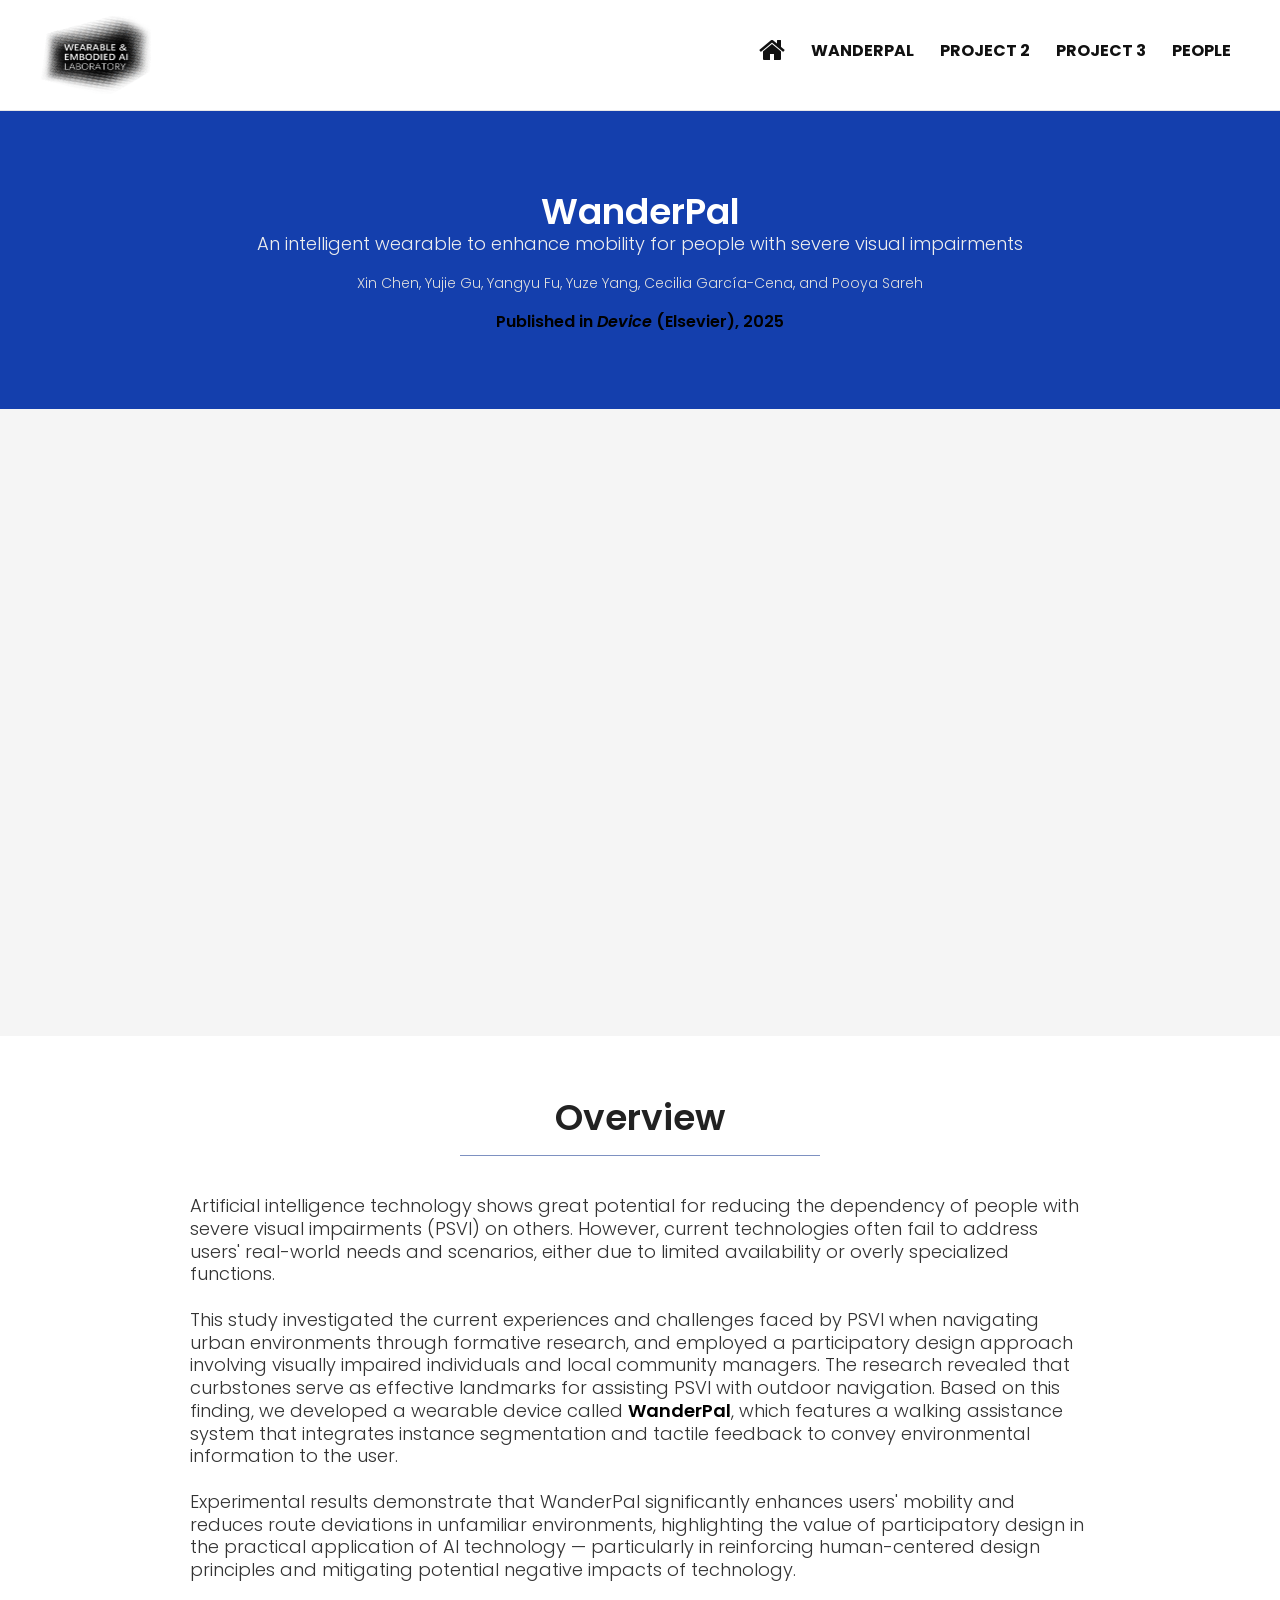
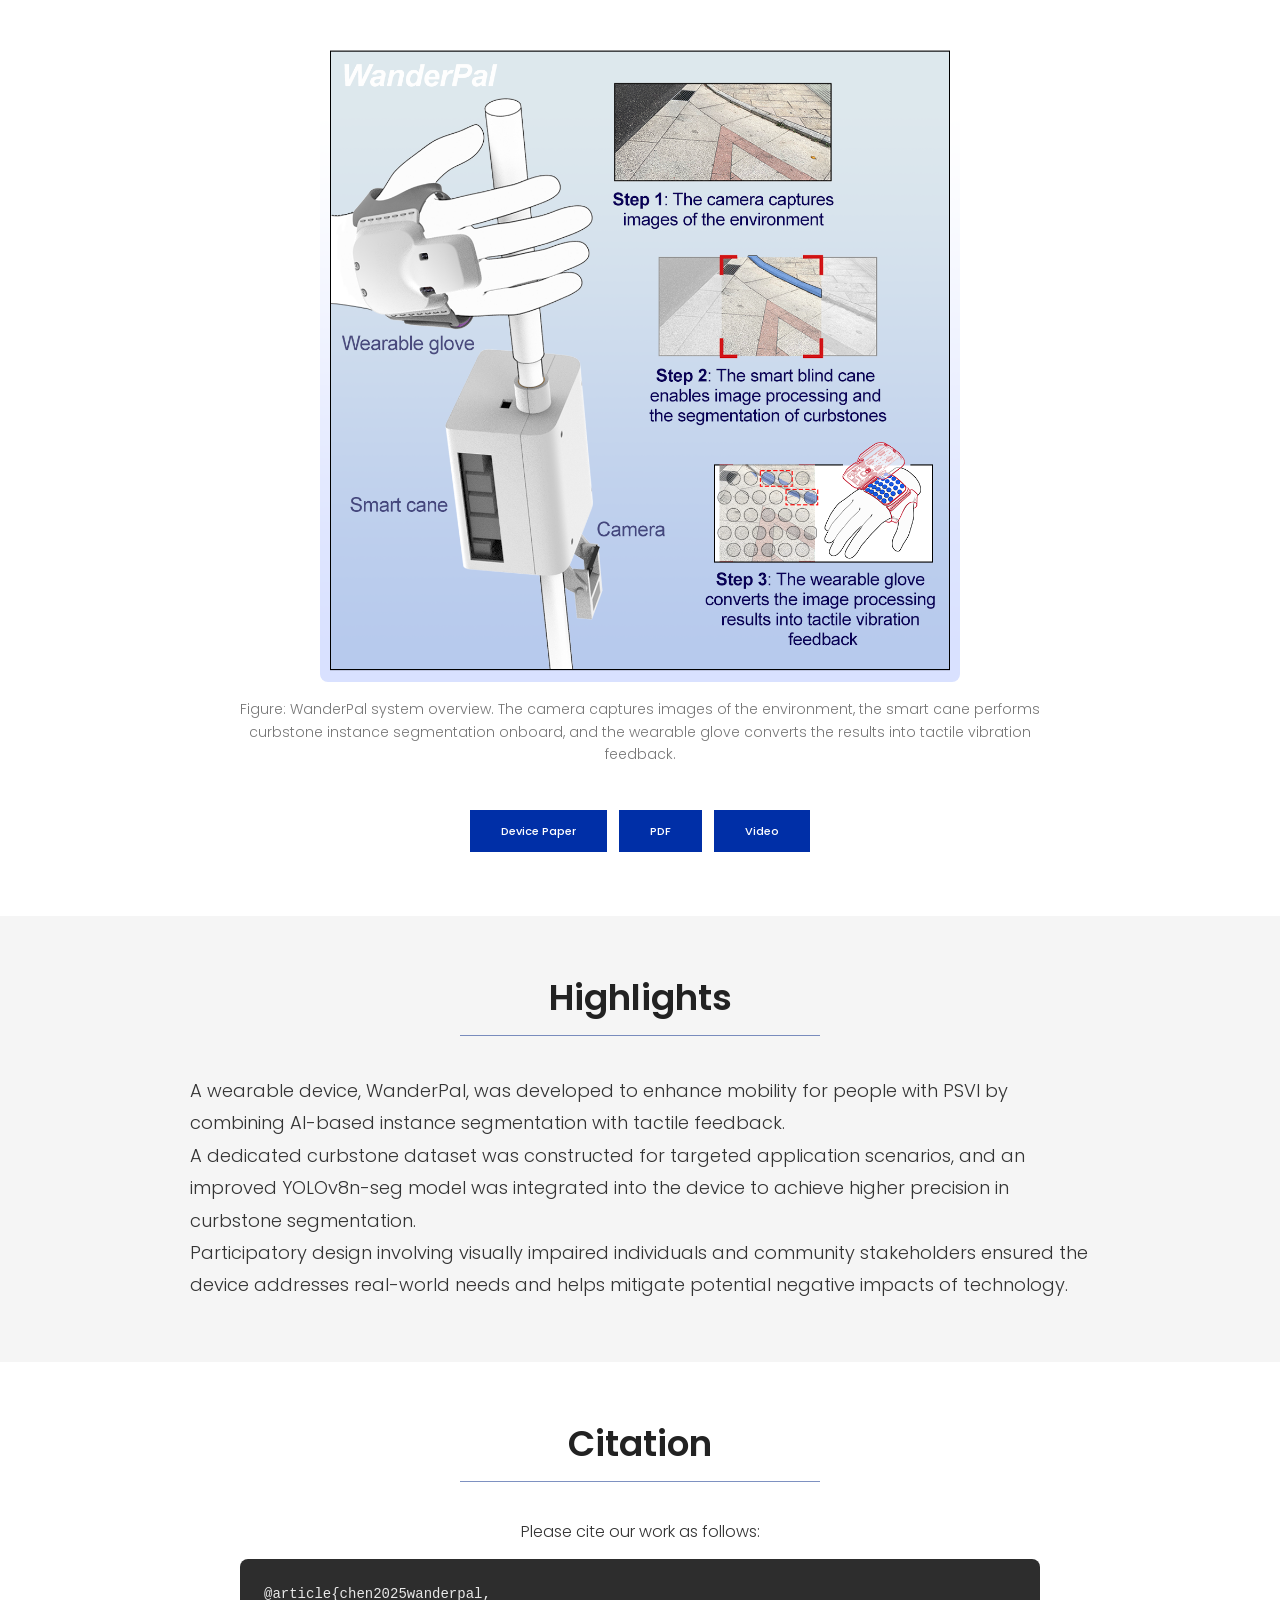
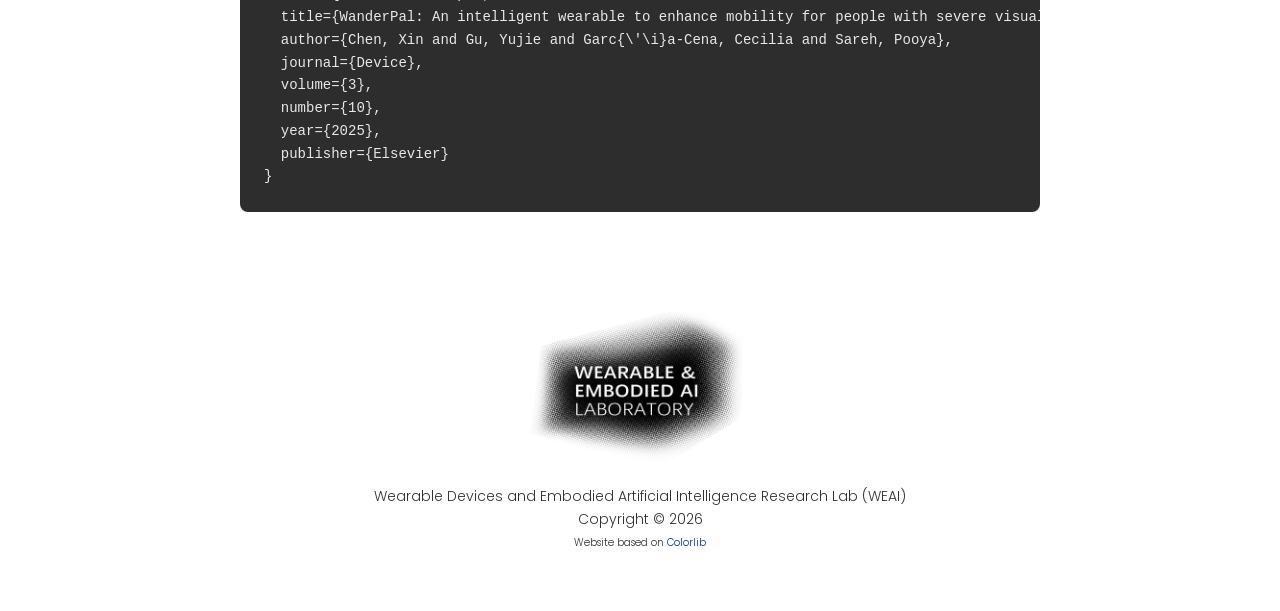
<file: project1.html>
<!DOCTYPE html>
<html lang="zxx" class="no-js">
<head>
	<meta name="viewport" content="width=device-width, initial-scale=1, shrink-to-fit=no">
	<link rel="shortcut icon" href="img/fav.png">
	<meta charset="UTF-8">
	<meta name="description" content="WanderPal: an intelligent wearable to enhance mobility for people with severe visual impairments">

	<title>WanderPal | WEAI</title>

	<link href="https://fonts.googleapis.com/css?family=Poppins:100,200,400,300,500,600,700" rel="stylesheet">
	<link rel="stylesheet" href="css/linearicons.css">
	<link rel="stylesheet" href="css/font-awesome.min.css">
	<link rel="stylesheet" href="css/bootstrap.css">
	<link rel="stylesheet" href="css/magnific-popup.css">
	<link rel="stylesheet" href="css/nice-select.css">
	<link rel="stylesheet" href="css/animate.min.css">
	<link rel="stylesheet" href="css/owl.carousel.css">
	<link rel="stylesheet" href="css/main.css">
	<link href="css/icofont/icofont.min.css" rel="stylesheet">
	<link href="css/remixicon/remixicon.css" rel="stylesheet">
	<link href="css/boxicons/css/boxicons.min.css" rel="stylesheet">
</head>
<body>

	<!-- ============ Top navigation, aligned with index.html ============ -->
	<header id="header" style="position: relative;">
		<div class="container main-menu">
			<div class="row align-items-center justify-content-between d-flex">
				<div id="logo">
					<a href="index.html" title="Wearable &amp; Embodied AI Laboratory"><img src="img/logos/weai-logo.png" style="height: 78px; width: auto;" alt="Wearable &amp; Embodied AI Laboratory"></a>
				</div>
				<nav id="nav-menu-container">
					<ul class="nav-menu">
						<li><a title="Home" href="index.html" style="position: relative; top: -4px"><i style="font-size: 28px" class="fa fa-home"></i></a></li>
						<li><a title="WanderPal" href="project1.html">WanderPal</a></li>
						<li><a title="Project 2" href="project2.html">Project 2</a></li>
						<li><a title="Project 3" href="project3.html">Project 3</a></li>
						<li><a title="People" href="index.html#portfolio">People</a></li>
					</ul>
				</nav>
			</div>
		</div>
	</header>

	<!-- ============ Page title banner ============ -->
	<section class="home-about-area" style="background: rgba(0, 47, 167, 0.92); padding: 80px 0 60px 0;">
		<div class="container">
			<div class="title text-center">
				<h1 style="color: #fff">WanderPal</h1>
				<p style="font-size: 18px; color: #eee">An intelligent wearable to enhance mobility for people with severe visual impairments</p>
				<p style="font-size: 14px; color: #ddd">Xin Chen, Yujie Gu, Yangyu Fu, Yuze Yang, Cecilia Garc&iacute;a-Cena, and Pooya Sareh</p>
				<p style="font-size: 16px; color: #fff"><b>Published in <i>Device</i> (Elsevier), 2025</b></p>
			</div>
		</div>
	</section>

	<!-- ============ Video ============ -->
	<section style="background: rgba(245,245,245,1); padding: 40px 0;">
		<div class="container text-center">
			<iframe width="960" height="540" style="max-width: 100%; aspect-ratio: 16 / 9; height: auto; border-radius: 8px;" src="https://www.youtube.com/embed/26OgBXM7a8s" title="WanderPal video" frameborder="0" allow="accelerometer; autoplay; clipboard-write; encrypted-media; gyroscope; picture-in-picture" allowfullscreen></iframe>
		</div>
	</section>

	<!-- ============ Project overview ============ -->
	<section class="home-about-area" style="background: #fff; padding: 60px 0;">
		<div class="container">
			<div class="title text-center">
				<h1>Overview</h1>
				<hr style="background-color: rgba(0, 47, 167, 0.45); width: 40vh"><br>
			</div>
			<p style="font-size: 18px; max-width: 900px; margin: 0 auto;">
				Artificial intelligence technology shows great potential for reducing the dependency of people with severe visual impairments (PSVI) on others. However, current technologies often fail to address users' real-world needs and scenarios, either due to limited availability or overly specialized functions.<br><br>
				This study investigated the current experiences and challenges faced by PSVI when navigating urban environments through formative research, and employed a participatory design approach involving visually impaired individuals and local community managers. The research revealed that curbstones serve as effective landmarks for assisting PSVI with outdoor navigation. Based on this finding, we developed a wearable device called <b>WanderPal</b>, which features a walking assistance system that integrates instance segmentation and tactile feedback to convey environmental information to the user.<br><br>
				Experimental results demonstrate that WanderPal significantly enhances users' mobility and reduces route deviations in unfamiliar environments, highlighting the value of participatory design in the practical application of AI technology — particularly in reinforcing human-centered design principles and mitigating potential negative impacts of technology.
			</p>
		</div>
	</section>

	<!-- ============ Graphical abstract ============ -->
	<section style="background: #fff; padding: 0 0 40px 0;">
		<div class="container text-center">
			<img src="img/projects/project1-hero.png" style="max-width: min(640px, 100%); border-radius: 8px;" alt="WanderPal graphical abstract">
			<p style="font-size: 14px; color: #777; max-width: 800px; margin: 16px auto 0;">Figure: WanderPal system overview. The camera captures images of the environment, the smart cane performs curbstone instance segmentation onboard, and the wearable glove converts the results into tactile vibration feedback.</p>
		</div>
	</section>

	<!-- ============ Resource buttons ============ -->
	<section style="background: #fff; padding: 0 0 60px 0;">
		<div class="container text-center">
			<a href="https://www.cell.com/device/home" target="_blank" class="genric-btn primary" style="margin: 4px">Device Paper</a>
			<a href="papers/WanderPal_Manuscript.pdf" target="_blank" class="genric-btn primary" style="margin: 4px">PDF</a>
			<a href="https://youtu.be/26OgBXM7a8s" target="_blank" class="genric-btn primary" style="margin: 4px">Video</a>
		</div>
	</section>

	<!-- ============ Highlights ============ -->
	<section style="background: rgba(245,245,245,1); padding: 60px 0;">
		<div class="container">
			<div class="title text-center">
				<h1>Highlights</h1>
				<hr style="background-color: rgba(0, 47, 167, 0.45); width: 40vh"><br>
			</div>
			<ul style="font-size: 18px; max-width: 900px; margin: 0 auto; line-height: 1.8;">
				<li>A wearable device, WanderPal, was developed to enhance mobility for people with PSVI by combining AI-based instance segmentation with tactile feedback.</li>
				<li>A dedicated curbstone dataset was constructed for targeted application scenarios, and an improved YOLOv8n-seg model was integrated into the device to achieve higher precision in curbstone segmentation.</li>
				<li>Participatory design involving visually impaired individuals and community stakeholders ensured the device addresses real-world needs and helps mitigate potential negative impacts of technology.</li>
			</ul>
		</div>
	</section>

	<!-- ============ Citation ============ -->
	<section style="background: #fff; padding: 60px 0;">
		<div class="container">
			<div class="title text-center">
				<h1>Citation</h1>
				<hr style="background-color: rgba(0, 47, 167, 0.45); width: 40vh"><br>
				<p style="font-size: 16px">Please cite our work as follows:</p>
			</div>
			<pre style="max-width: 800px; margin: 0 auto; background: #2d2d2d; color: #e8e8e8; padding: 24px; border-radius: 8px; font-size: 14px; text-align: left; overflow-x: auto;">@article{chen2025wanderpal,
  title={WanderPal: An intelligent wearable to enhance mobility for people with severe visual impairments},
  author={Chen, Xin and Gu, Yujie and Garc{\'\i}a-Cena, Cecilia and Sareh, Pooya},
  journal={Device},
  volume={3},
  number={10},
  year={2025},
  publisher={Elsevier}
}</pre>
		</div>
	</section>

	<!-- ============ Footer ============ -->
	<section class="facts-area section-gap" style="background-color: rgba(255, 255, 255, 1.0); padding: 40px">
		<div class="container">
			<div class="title text-center">
				<p> <a href="index.html"><img src="img/logos/weai-logo.png" style="width: 220px; height: auto;" alt="Wearable &amp; Embodied AI Laboratory"></a><br><br>
					Wearable Devices and Embodied Artificial Intelligence Research Lab (WEAI) <br>
					Copyright © 2026<br>
					<span style="font-size: 10px">Website based on <a href="https://colorlib.com" target="_blank">Colorlib</a></span>
				</p>
			</div>
		</div>
	</section>

	<script src="js/vendor/jquery-2.2.4.min.js"></script>
	<script src="js/popper.min.js"></script>
	<script src="js/vendor/bootstrap.min.js"></script>
	<script src="js/easing.min.js"></script>
	<script src="js/hoverIntent.js"></script>
	<script src="js/superfish.min.js"></script>
	<script src="js/jquery.magnific-popup.min.js"></script>
	<script src="js/jquery.nice-select.min.js"></script>
	<script src="js/owl.carousel.min.js"></script>
	<script src="js/main.js"></script>
</body>
</html>
</file>
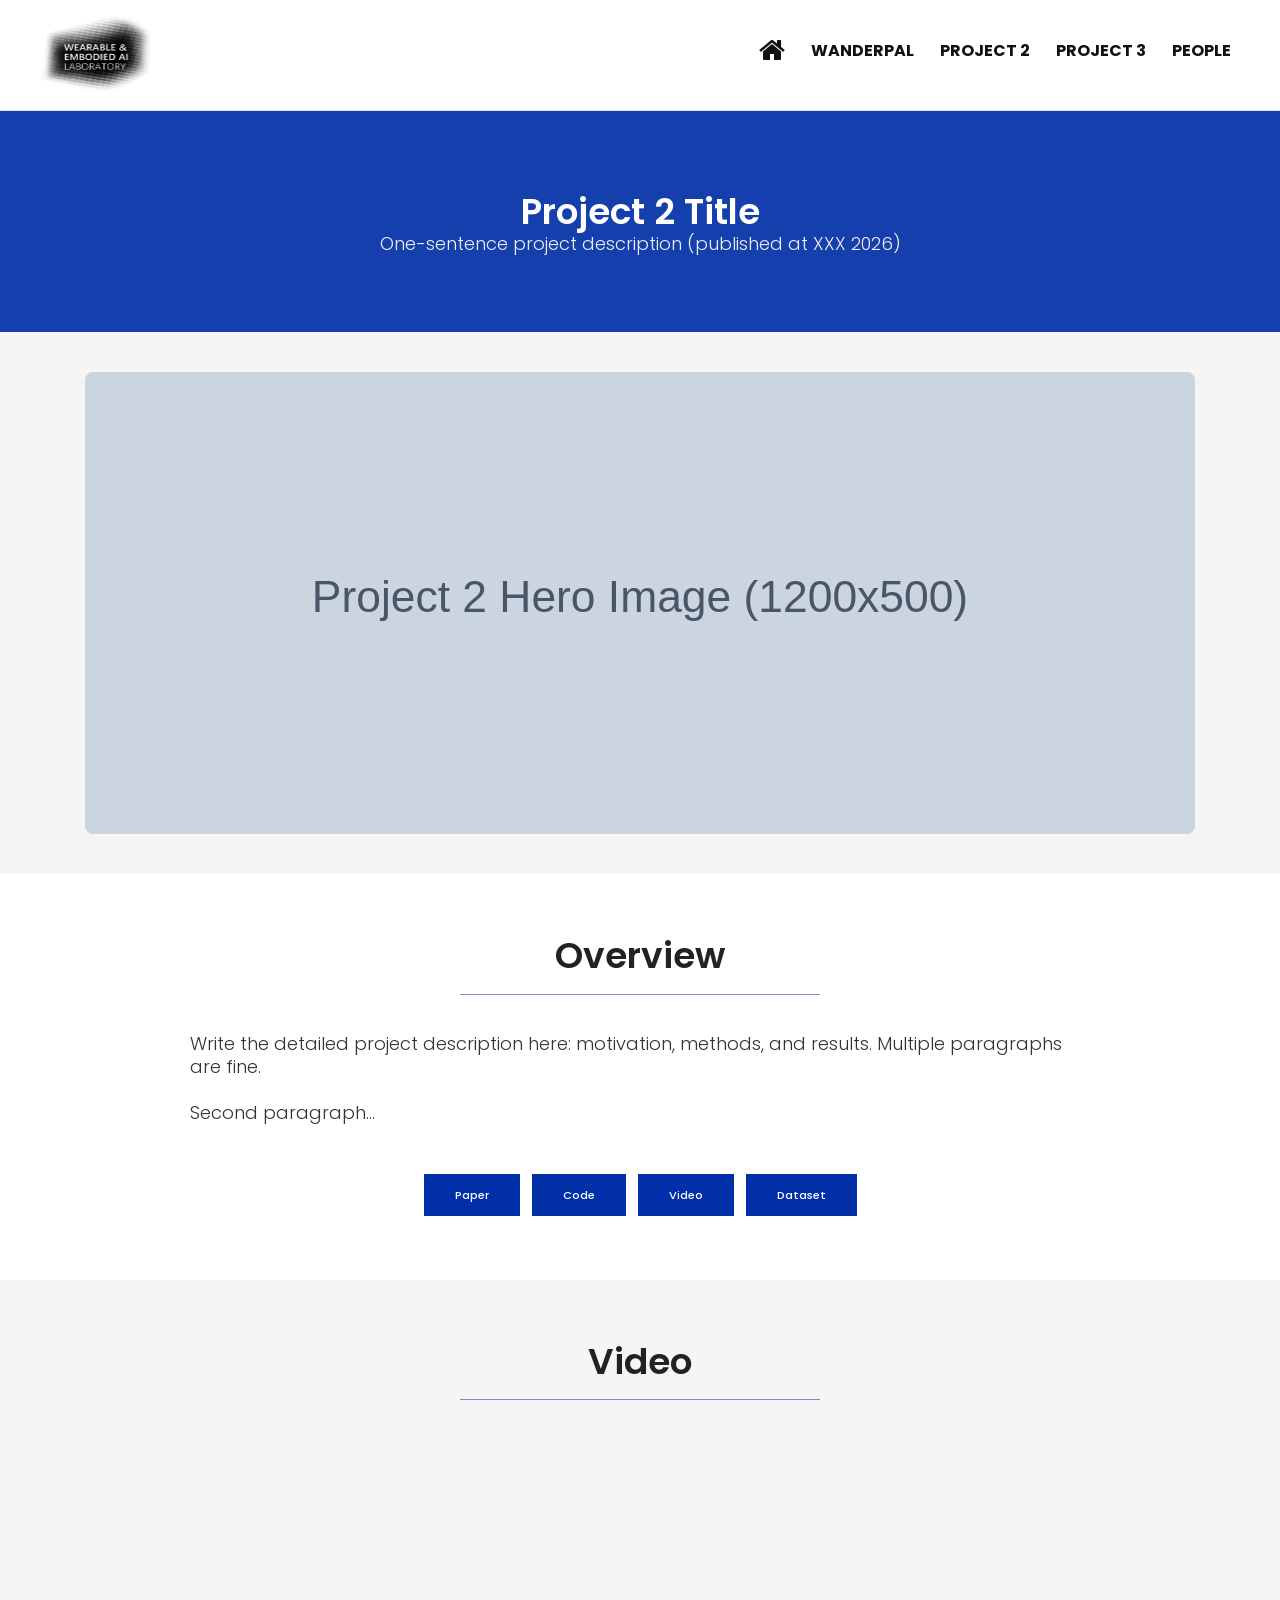
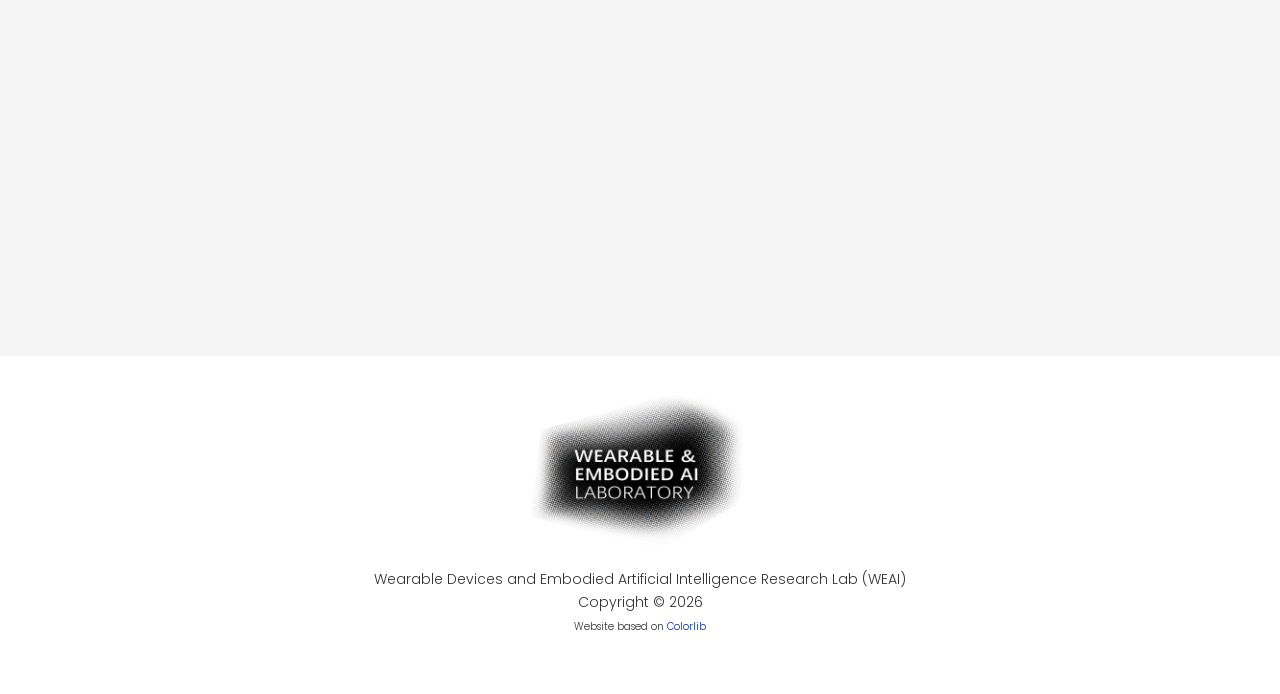
<file: project2.html>
<!DOCTYPE html>
<html lang="zxx" class="no-js">
<head>
	<meta name="viewport" content="width=device-width, initial-scale=1, shrink-to-fit=no">
	<link rel="shortcut icon" href="img/fav.png">
	<meta charset="UTF-8">

	<!-- Page title. -->
	<title>Project 2 | WEAI</title>

	<link href="https://fonts.googleapis.com/css?family=Poppins:100,200,400,300,500,600,700" rel="stylesheet">
	<link rel="stylesheet" href="css/linearicons.css">
	<link rel="stylesheet" href="css/font-awesome.min.css">
	<link rel="stylesheet" href="css/bootstrap.css">
	<link rel="stylesheet" href="css/magnific-popup.css">
	<link rel="stylesheet" href="css/nice-select.css">
	<link rel="stylesheet" href="css/animate.min.css">
	<link rel="stylesheet" href="css/owl.carousel.css">
	<link rel="stylesheet" href="css/main.css">
	<link href="css/icofont/icofont.min.css" rel="stylesheet">
	<link href="css/remixicon/remixicon.css" rel="stylesheet">
	<link href="css/boxicons/css/boxicons.min.css" rel="stylesheet">
</head>
<body>

	<!-- ============ Top navigation, aligned with index.html ============ -->
	<header id="header" style="position: relative;">
		<div class="container main-menu">
			<div class="row align-items-center justify-content-between d-flex">
				<div id="logo">
					<a href="index.html" title="Wearable &amp; Embodied AI Laboratory"><img src="img/logos/weai-logo.png" style="height: 78px; width: auto;" alt="Wearable &amp; Embodied AI Laboratory"></a>
				</div>
				<nav id="nav-menu-container">
					<ul class="nav-menu">
						<li><a title="Home" href="index.html" style="position: relative; top: -4px"><i style="font-size: 28px" class="fa fa-home"></i></a></li>
						<li><a title="WanderPal" href="project1.html">WanderPal</a></li>
						<li><a title="Project 2" href="project2.html">Project 2</a></li>
						<li><a title="Project 3" href="project3.html">Project 3</a></li>
						<li><a title="People" href="index.html#portfolio">People</a></li>
					</ul>
				</nav>
			</div>
		</div>
	</header>

	<!-- ============ Page title banner ============ -->
	<section class="home-about-area" style="background: rgba(0, 47, 167, 0.92); padding: 80px 0 60px 0;">
		<div class="container">
			<div class="title text-center">
				<!-- Project title and one-sentence description. -->
				<h1 style="color: #fff">Project 2 Title</h1>
				<p style="font-size: 18px; color: #eee">One-sentence project description (published at XXX 2026)</p>
			</div>
		</div>
	</section>

	<!-- ============ Project hero image ============ -->
	<section style="background: rgba(245,245,245,1); padding: 40px 0;">
		<div class="container text-center">
			<!-- Project image, stored under img/projects/. -->
			<img src="img/projects/project2-hero.svg" style="max-width: 100%; border-radius: 8px;" alt="">
		</div>
	</section>

	<!-- ============ Project overview ============ -->
	<section class="home-about-area" style="background: #fff; padding: 60px 0;">
		<div class="container">
			<div class="title text-center">
				<h1>Overview</h1>
				<hr style="background-color: rgba(0, 47, 167, 0.45); width: 40vh"><br>
			</div>
			<!-- Detailed project description. -->
			<p style="font-size: 18px; max-width: 900px; margin: 0 auto;">
				Write the detailed project description here: motivation, methods, and results. Multiple paragraphs are fine.<br><br>
				Second paragraph...
			</p>
			<br><br>
			<!-- Related links. Remove buttons that are not needed. -->
			<div class="text-center">
				<a href="#" class="genric-btn primary" style="margin: 4px">Paper</a>
				<a href="#" class="genric-btn primary" style="margin: 4px">Code</a>
				<a href="#" class="genric-btn primary" style="margin: 4px">Video</a>
				<a href="#" class="genric-btn primary" style="margin: 4px">Dataset</a>
			</div>
		</div>
	</section>

	<!-- ============ Video section; remove if not needed ============ -->
	<section style="background: rgba(245,245,245,1); padding: 60px 0;">
		<div class="container">
			<div class="title text-center">
				<h1>Video</h1>
				<hr style="background-color: rgba(0, 47, 167, 0.45); width: 40vh"><br>
			</div>
			<div class="text-center">
				<!-- Replace YOUR_VIDEO_ID with a YouTube video ID or use another embed. -->
				<iframe width="800" height="450" style="max-width: 100%" src="https://www.youtube.com/embed/YOUR_VIDEO_ID" frameborder="0" allowfullscreen></iframe>
			</div>
		</div>
	</section>

	<!-- ============ Footer ============ -->
	<section class="facts-area section-gap" style="background-color: rgba(255, 255, 255, 1.0); padding: 40px">
		<div class="container">
			<div class="title text-center">
				<p> <a href="index.html"><img src="img/logos/weai-logo.png" style="width: 220px; height: auto;" alt="Wearable &amp; Embodied AI Laboratory"></a><br><br>
					Wearable Devices and Embodied Artificial Intelligence Research Lab (WEAI) <br>
					Copyright © 2026<br>
					<span style="font-size: 10px">Website based on <a href="https://colorlib.com" target="_blank">Colorlib</a></span>
				</p>
			</div>
		</div>
	</section>

	<script src="js/vendor/jquery-2.2.4.min.js"></script>
	<script src="js/popper.min.js"></script>
	<script src="js/vendor/bootstrap.min.js"></script>
	<script src="js/easing.min.js"></script>
	<script src="js/hoverIntent.js"></script>
	<script src="js/superfish.min.js"></script>
	<script src="js/jquery.magnific-popup.min.js"></script>
	<script src="js/jquery.nice-select.min.js"></script>
	<script src="js/owl.carousel.min.js"></script>
	<script src="js/main.js"></script>
</body>
</html>
</file>
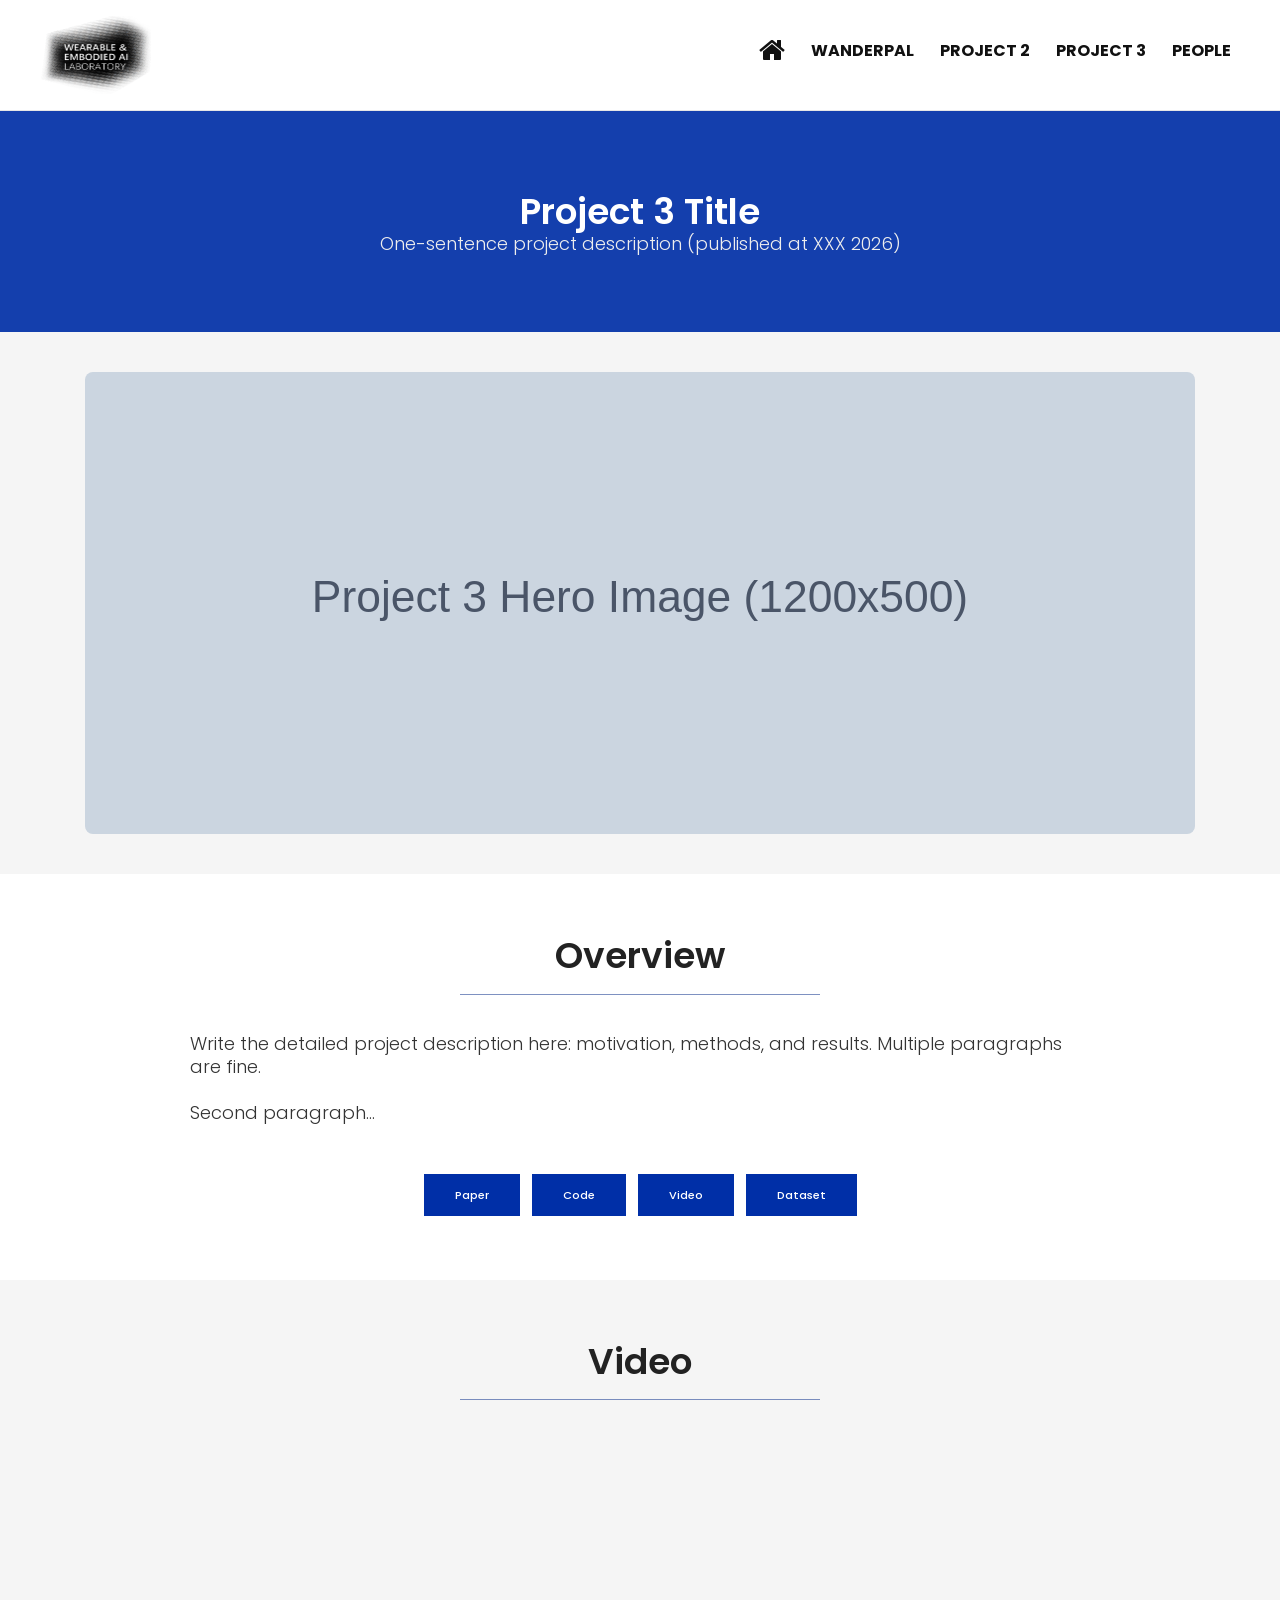
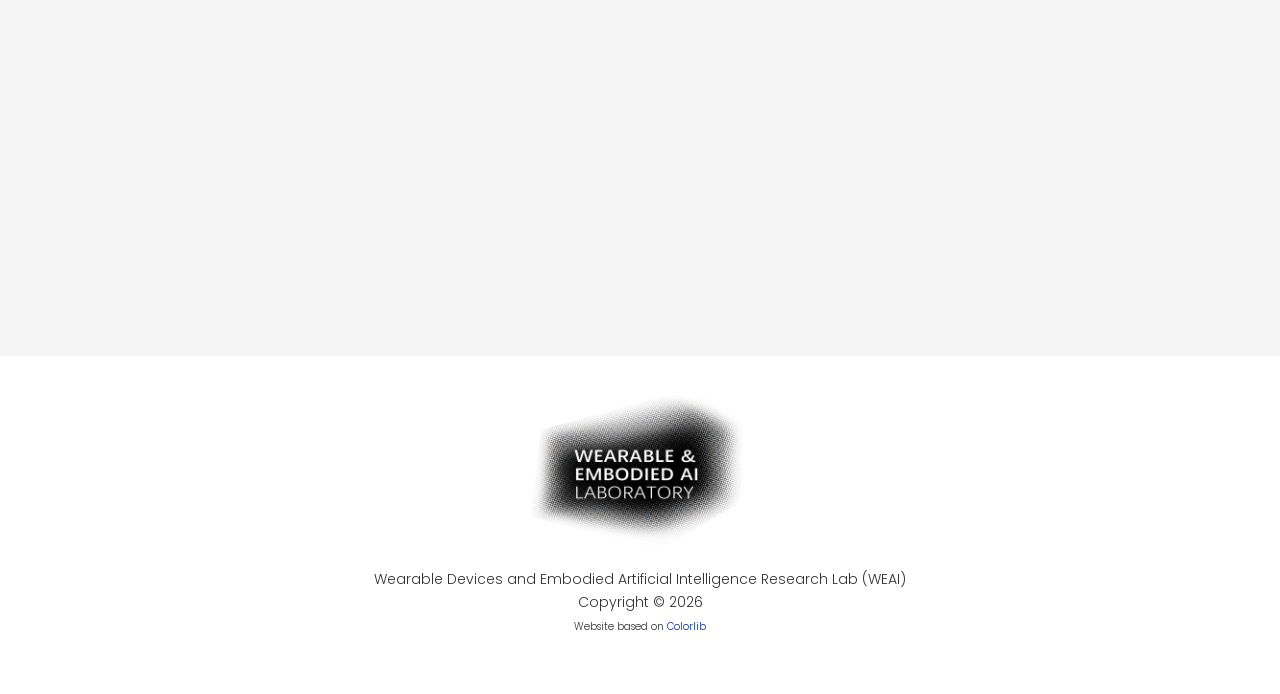
<file: project3.html>
<!DOCTYPE html>
<html lang="zxx" class="no-js">
<head>
	<meta name="viewport" content="width=device-width, initial-scale=1, shrink-to-fit=no">
	<link rel="shortcut icon" href="img/fav.png">
	<meta charset="UTF-8">

	<!-- Page title. -->
	<title>Project 3 | WEAI</title>

	<link href="https://fonts.googleapis.com/css?family=Poppins:100,200,400,300,500,600,700" rel="stylesheet">
	<link rel="stylesheet" href="css/linearicons.css">
	<link rel="stylesheet" href="css/font-awesome.min.css">
	<link rel="stylesheet" href="css/bootstrap.css">
	<link rel="stylesheet" href="css/magnific-popup.css">
	<link rel="stylesheet" href="css/nice-select.css">
	<link rel="stylesheet" href="css/animate.min.css">
	<link rel="stylesheet" href="css/owl.carousel.css">
	<link rel="stylesheet" href="css/main.css">
	<link href="css/icofont/icofont.min.css" rel="stylesheet">
	<link href="css/remixicon/remixicon.css" rel="stylesheet">
	<link href="css/boxicons/css/boxicons.min.css" rel="stylesheet">
</head>
<body>

	<!-- ============ Top navigation, aligned with index.html ============ -->
	<header id="header" style="position: relative;">
		<div class="container main-menu">
			<div class="row align-items-center justify-content-between d-flex">
				<div id="logo">
					<a href="index.html" title="Wearable &amp; Embodied AI Laboratory"><img src="img/logos/weai-logo.png" style="height: 78px; width: auto;" alt="Wearable &amp; Embodied AI Laboratory"></a>
				</div>
				<nav id="nav-menu-container">
					<ul class="nav-menu">
						<li><a title="Home" href="index.html" style="position: relative; top: -4px"><i style="font-size: 28px" class="fa fa-home"></i></a></li>
						<li><a title="WanderPal" href="project1.html">WanderPal</a></li>
						<li><a title="Project 2" href="project2.html">Project 2</a></li>
						<li><a title="Project 3" href="project3.html">Project 3</a></li>
						<li><a title="People" href="index.html#portfolio">People</a></li>
					</ul>
				</nav>
			</div>
		</div>
	</header>

	<!-- ============ Page title banner ============ -->
	<section class="home-about-area" style="background: rgba(0, 47, 167, 0.92); padding: 80px 0 60px 0;">
		<div class="container">
			<div class="title text-center">
				<!-- Project title and one-sentence description. -->
				<h1 style="color: #fff">Project 3 Title</h1>
				<p style="font-size: 18px; color: #eee">One-sentence project description (published at XXX 2026)</p>
			</div>
		</div>
	</section>

	<!-- ============ Project hero image ============ -->
	<section style="background: rgba(245,245,245,1); padding: 40px 0;">
		<div class="container text-center">
			<!-- Project image, stored under img/projects/. -->
			<img src="img/projects/project3-hero.svg" style="max-width: 100%; border-radius: 8px;" alt="">
		</div>
	</section>

	<!-- ============ Project overview ============ -->
	<section class="home-about-area" style="background: #fff; padding: 60px 0;">
		<div class="container">
			<div class="title text-center">
				<h1>Overview</h1>
				<hr style="background-color: rgba(0, 47, 167, 0.45); width: 40vh"><br>
			</div>
			<!-- Detailed project description. -->
			<p style="font-size: 18px; max-width: 900px; margin: 0 auto;">
				Write the detailed project description here: motivation, methods, and results. Multiple paragraphs are fine.<br><br>
				Second paragraph...
			</p>
			<br><br>
			<!-- Related links. Remove buttons that are not needed. -->
			<div class="text-center">
				<a href="#" class="genric-btn primary" style="margin: 4px">Paper</a>
				<a href="#" class="genric-btn primary" style="margin: 4px">Code</a>
				<a href="#" class="genric-btn primary" style="margin: 4px">Video</a>
				<a href="#" class="genric-btn primary" style="margin: 4px">Dataset</a>
			</div>
		</div>
	</section>

	<!-- ============ Video section; remove if not needed ============ -->
	<section style="background: rgba(245,245,245,1); padding: 60px 0;">
		<div class="container">
			<div class="title text-center">
				<h1>Video</h1>
				<hr style="background-color: rgba(0, 47, 167, 0.45); width: 40vh"><br>
			</div>
			<div class="text-center">
				<!-- Replace YOUR_VIDEO_ID with a YouTube video ID or use another embed. -->
				<iframe width="800" height="450" style="max-width: 100%" src="https://www.youtube.com/embed/YOUR_VIDEO_ID" frameborder="0" allowfullscreen></iframe>
			</div>
		</div>
	</section>

	<!-- ============ Footer ============ -->
	<section class="facts-area section-gap" style="background-color: rgba(255, 255, 255, 1.0); padding: 40px">
		<div class="container">
			<div class="title text-center">
				<p> <a href="index.html"><img src="img/logos/weai-logo.png" style="width: 220px; height: auto;" alt="Wearable &amp; Embodied AI Laboratory"></a><br><br>
					Wearable Devices and Embodied Artificial Intelligence Research Lab (WEAI) <br>
					Copyright © 2026<br>
					<span style="font-size: 10px">Website based on <a href="https://colorlib.com" target="_blank">Colorlib</a></span>
				</p>
			</div>
		</div>
	</section>

	<script src="js/vendor/jquery-2.2.4.min.js"></script>
	<script src="js/popper.min.js"></script>
	<script src="js/vendor/bootstrap.min.js"></script>
	<script src="js/easing.min.js"></script>
	<script src="js/hoverIntent.js"></script>
	<script src="js/superfish.min.js"></script>
	<script src="js/jquery.magnific-popup.min.js"></script>
	<script src="js/jquery.nice-select.min.js"></script>
	<script src="js/owl.carousel.min.js"></script>
	<script src="js/main.js"></script>
</body>
</html>
</file>
<file: css/linearicons.css>
@font-face {
	font-family: 'Linearicons-Free';
	src:url('../fonts/Linearicons-Free.eot?w118d');
	src:url('../fonts/Linearicons-Free.eot?#iefixw118d') format('embedded-opentype'),
		url('../fonts/Linearicons-Free.woff2?w118d') format('woff2'),
		url('../fonts/Linearicons-Free.woff?w118d') format('woff'),
		url('../fonts/Linearicons-Free.ttf?w118d') format('truetype'),
		url('../fonts/Linearicons-Free.svg?w118d#Linearicons-Free') format('svg');
	font-weight: normal;
	font-style: normal;
}

.lnr {
	font-family: 'Linearicons-Free';
	speak: none;
	font-style: normal;
	font-weight: normal;
	font-variant: normal;
	text-transform: none;
	line-height: 1;

	/* Better Font Rendering =========== */
	-webkit-font-smoothing: antialiased;
	-moz-osx-font-smoothing: grayscale;
}

.lnr-home:before {
	content: "\e800";
}
.lnr-apartment:before {
	content: "\e801";
}
.lnr-pencil:before {
	content: "\e802";
}
.lnr-magic-wand:before {
	content: "\e803";
}
.lnr-drop:before {
	content: "\e804";
}
.lnr-lighter:before {
	content: "\e805";
}
.lnr-poop:before {
	content: "\e806";
}
.lnr-sun:before {
	content: "\e807";
}
.lnr-moon:before {
	content: "\e808";
}
.lnr-cloud:before {
	content: "\e809";
}
.lnr-cloud-upload:before {
	content: "\e80a";
}
.lnr-cloud-download:before {
	content: "\e80b";
}
.lnr-cloud-sync:before {
	content: "\e80c";
}
.lnr-cloud-check:before {
	content: "\e80d";
}
.lnr-database:before {
	content: "\e80e";
}
.lnr-lock:before {
	content: "\e80f";
}
.lnr-cog:before {
	content: "\e810";
}
.lnr-trash:before {
	content: "\e811";
}
.lnr-dice:before {
	content: "\e812";
}
.lnr-heart:before {
	content: "\e813";
}
.lnr-star:before {
	content: "\e814";
}
.lnr-star-half:before {
	content: "\e815";
}
.lnr-star-empty:before {
	content: "\e816";
}
.lnr-flag:before {
	content: "\e817";
}
.lnr-envelope:before {
	content: "\e818";
}
.lnr-paperclip:before {
	content: "\e819";
}
.lnr-inbox:before {
	content: "\e81a";
}
.lnr-eye:before {
	content: "\e81b";
}
.lnr-printer:before {
	content: "\e81c";
}
.lnr-file-empty:before {
	content: "\e81d";
}
.lnr-file-add:before {
	content: "\e81e";
}
.lnr-enter:before {
	content: "\e81f";
}
.lnr-exit:before {
	content: "\e820";
}
.lnr-graduation-hat:before {
	content: "\e821";
}
.lnr-license:before {
	content: "\e822";
}
.lnr-music-note:before {
	content: "\e823";
}
.lnr-film-play:before {
	content: "\e824";
}
.lnr-camera-video:before {
	content: "\e825";
}
.lnr-camera:before {
	content: "\e826";
}
.lnr-picture:before {
	content: "\e827";
}
.lnr-book:before {
	content: "\e828";
}
.lnr-bookmark:before {
	content: "\e829";
}
.lnr-user:before {
	content: "\e82a";
}
.lnr-users:before {
	content: "\e82b";
}
.lnr-shirt:before {
	content: "\e82c";
}
.lnr-store:before {
	content: "\e82d";
}
.lnr-cart:before {
	content: "\e82e";
}
.lnr-tag:before {
	content: "\e82f";
}
.lnr-phone-handset:before {
	content: "\e830";
}
.lnr-phone:before {
	content: "\e831";
}
.lnr-pushpin:before {
	content: "\e832";
}
.lnr-map-marker:before {
	content: "\e833";
}
.lnr-map:before {
	content: "\e834";
}
.lnr-location:before {
	content: "\e835";
}
.lnr-calendar-full:before {
	content: "\e836";
}
.lnr-keyboard:before {
	content: "\e837";
}
.lnr-spell-check:before {
	content: "\e838";
}
.lnr-screen:before {
	content: "\e839";
}
.lnr-smartphone:before {
	content: "\e83a";
}
.lnr-tablet:before {
	content: "\e83b";
}
.lnr-laptop:before {
	content: "\e83c";
}
.lnr-laptop-phone:before {
	content: "\e83d";
}
.lnr-power-switch:before {
	content: "\e83e";
}
.lnr-bubble:before {
	content: "\e83f";
}
.lnr-heart-pulse:before {
	content: "\e840";
}
.lnr-construction:before {
	content: "\e841";
}
.lnr-pie-chart:before {
	content: "\e842";
}
.lnr-chart-bars:before {
	content: "\e843";
}
.lnr-gift:before {
	content: "\e844";
}
.lnr-diamond:before {
	content: "\e845";
}
.lnr-linearicons:before {
	content: "\e846";
}
.lnr-dinner:before {
	content: "\e847";
}
.lnr-coffee-cup:before {
	content: "\e848";
}
.lnr-leaf:before {
	content: "\e849";
}
.lnr-paw:before {
	content: "\e84a";
}
.lnr-rocket:before {
	content: "\e84b";
}
.lnr-briefcase:before {
	content: "\e84c";
}
.lnr-bus:before {
	content: "\e84d";
}
.lnr-car:before {
	content: "\e84e";
}
.lnr-train:before {
	content: "\e84f";
}
.lnr-bicycle:before {
	content: "\e850";
}
.lnr-wheelchair:before {
	content: "\e851";
}
.lnr-select:before {
	content: "\e852";
}
.lnr-earth:before {
	content: "\e853";
}
.lnr-smile:before {
	content: "\e854";
}
.lnr-sad:before {
	content: "\e855";
}
.lnr-neutral:before {
	content: "\e856";
}
.lnr-mustache:before {
	content: "\e857";
}
.lnr-alarm:before {
	content: "\e858";
}
.lnr-bullhorn:before {
	content: "\e859";
}
.lnr-volume-high:before {
	content: "\e85a";
}
.lnr-volume-medium:before {
	content: "\e85b";
}
.lnr-volume-low:before {
	content: "\e85c";
}
.lnr-volume:before {
	content: "\e85d";
}
.lnr-mic:before {
	content: "\e85e";
}
.lnr-hourglass:before {
	content: "\e85f";
}
.lnr-undo:before {
	content: "\e860";
}
.lnr-redo:before {
	content: "\e861";
}
.lnr-sync:before {
	content: "\e862";
}
.lnr-history:before {
	content: "\e863";
}
.lnr-clock:before {
	content: "\e864";
}
.lnr-download:before {
	content: "\e865";
}
.lnr-upload:before {
	content: "\e866";
}
.lnr-enter-down:before {
	content: "\e867";
}
.lnr-exit-up:before {
	content: "\e868";
}
.lnr-bug:before {
	content: "\e869";
}
.lnr-code:before {
	content: "\e86a";
}
.lnr-link:before {
	content: "\e86b";
}
.lnr-unlink:before {
	content: "\e86c";
}
.lnr-thumbs-up:before {
	content: "\e86d";
}
.lnr-thumbs-down:before {
	content: "\e86e";
}
.lnr-magnifier:before {
	content: "\e86f";
}
.lnr-cross:before {
	content: "\e870";
}
.lnr-menu:before {
	content: "\e871";
}
.lnr-list:before {
	content: "\e872";
}
.lnr-chevron-up:before {
	content: "\e873";
}
.lnr-chevron-down:before {
	content: "\e874";
}
.lnr-chevron-left:before {
	content: "\e875";
}
.lnr-chevron-right:before {
	content: "\e876";
}
.lnr-arrow-up:before {
	content: "\e877";
}
.lnr-arrow-down:before {
	content: "\e878";
}
.lnr-arrow-left:before {
	content: "\e879";
}
.lnr-arrow-right:before {
	content: "\e87a";
}
.lnr-move:before {
	content: "\e87b";
}
.lnr-warning:before {
	content: "\e87c";
}
.lnr-question-circle:before {
	content: "\e87d";
}
.lnr-menu-circle:before {
	content: "\e87e";
}
.lnr-checkmark-circle:before {
	content: "\e87f";
}
.lnr-cross-circle:before {
	content: "\e880";
}
.lnr-plus-circle:before {
	content: "\e881";
}
.lnr-circle-minus:before {
	content: "\e882";
}
.lnr-arrow-up-circle:before {
	content: "\e883";
}
.lnr-arrow-down-circle:before {
	content: "\e884";
}
.lnr-arrow-left-circle:before {
	content: "\e885";
}
.lnr-arrow-right-circle:before {
	content: "\e886";
}
.lnr-chevron-up-circle:before {
	content: "\e887";
}
.lnr-chevron-down-circle:before {
	content: "\e888";
}
.lnr-chevron-left-circle:before {
	content: "\e889";
}
.lnr-chevron-right-circle:before {
	content: "\e88a";
}
.lnr-crop:before {
	content: "\e88b";
}
.lnr-frame-expand:before {
	content: "\e88c";
}
.lnr-frame-contract:before {
	content: "\e88d";
}
.lnr-layers:before {
	content: "\e88e";
}
.lnr-funnel:before {
	content: "\e88f";
}
.lnr-text-format:before {
	content: "\e890";
}
.lnr-text-format-remove:before {
	content: "\e891";
}
.lnr-text-size:before {
	content: "\e892";
}
.lnr-bold:before {
	content: "\e893";
}
.lnr-italic:before {
	content: "\e894";
}
.lnr-underline:before {
	content: "\e895";
}
.lnr-strikethrough:before {
	content: "\e896";
}
.lnr-highlight:before {
	content: "\e897";
}
.lnr-text-align-left:before {
	content: "\e898";
}
.lnr-text-align-center:before {
	content: "\e899";
}
.lnr-text-align-right:before {
	content: "\e89a";
}
.lnr-text-align-justify:before {
	content: "\e89b";
}
.lnr-line-spacing:before {
	content: "\e89c";
}
.lnr-indent-increase:before {
	content: "\e89d";
}
.lnr-indent-decrease:before {
	content: "\e89e";
}
.lnr-pilcrow:before {
	content: "\e89f";
}
.lnr-direction-ltr:before {
	content: "\e8a0";
}
.lnr-direction-rtl:before {
	content: "\e8a1";
}
.lnr-page-break:before {
	content: "\e8a2";
}
.lnr-sort-alpha-asc:before {
	content: "\e8a3";
}
.lnr-sort-amount-asc:before {
	content: "\e8a4";
}
.lnr-hand:before {
	content: "\e8a5";
}
.lnr-pointer-up:before {
	content: "\e8a6";
}
.lnr-pointer-right:before {
	content: "\e8a7";
}
.lnr-pointer-down:before {
	content: "\e8a8";
}
.lnr-pointer-left:before {
	content: "\e8a9";
}
</file>
<file: css/nice-select.css>
.nice-select {
  -webkit-tap-highlight-color: transparent;
  background-color: #fff;
  border-radius: 5px;
  border: solid 1px #e8e8e8;
  box-sizing: border-box;
  clear: both;
  cursor: pointer;
  display: block;
  float: left;
  font-family: inherit;
  font-size: 14px;
  font-weight: normal;
  height: 42px;
  line-height: 40px;
  outline: none;
  padding-left: 18px;
  padding-right: 30px;
  position: relative;
  text-align: left !important;
  -webkit-transition: all 0.2s ease-in-out;
  transition: all 0.2s ease-in-out;
  -webkit-user-select: none;
     -moz-user-select: none;
      -ms-user-select: none;
          user-select: none;
  white-space: nowrap;
  width: auto; }
  .nice-select:hover {
    border-color: #dbdbdb; }
  .nice-select:active, .nice-select.open, .nice-select:focus {
    border-color: #999; }
  .nice-select:after {
    border-bottom: 2px solid #999;
    border-right: 2px solid #999;
    content: '';
    display: block;
    height: 5px;
    margin-top: -4px;
    pointer-events: none;
    position: absolute;
    right: 12px;
    top: 50%;
    -webkit-transform-origin: 66% 66%;
        -ms-transform-origin: 66% 66%;
            transform-origin: 66% 66%;
    -webkit-transform: rotate(45deg);
        -ms-transform: rotate(45deg);
            transform: rotate(45deg);
    -webkit-transition: all 0.15s ease-in-out;
    transition: all 0.15s ease-in-out;
    width: 5px; }
  .nice-select.open:after {
    -webkit-transform: rotate(-135deg);
        -ms-transform: rotate(-135deg);
            transform: rotate(-135deg); }
  .nice-select.open .list {
    opacity: 1;
    pointer-events: auto;
    -webkit-transform: scale(1) translateY(0);
        -ms-transform: scale(1) translateY(0);
            transform: scale(1) translateY(0); }
  .nice-select.disabled {
    border-color: #ededed;
    color: #999;
    pointer-events: none; }
    .nice-select.disabled:after {
      border-color: #cccccc; }
  .nice-select.wide {
    width: 100%; }
    .nice-select.wide .list {
      left: 0 !important;
      right: 0 !important; }
  .nice-select.right {
    float: right; }
    .nice-select.right .list {
      left: auto;
      right: 0; }
  .nice-select.small {
    font-size: 12px;
    height: 36px;
    line-height: 34px; }
    .nice-select.small:after {
      height: 4px;
      width: 4px; }
    .nice-select.small .option {
      line-height: 34px;
      min-height: 34px; }
  .nice-select .list {
    background-color: #fff;
    border-radius: 5px;
    box-shadow: 0 0 0 1px rgba(68, 68, 68, 0.11);
    box-sizing: border-box;
    margin-top: 4px;
    opacity: 0;
    overflow: hidden;
    padding: 0;
    pointer-events: none;
    position: absolute;
    top: 100%;
    left: 0;
    -webkit-transform-origin: 50% 0;
        -ms-transform-origin: 50% 0;
            transform-origin: 50% 0;
    -webkit-transform: scale(0.75) translateY(-21px);
        -ms-transform: scale(0.75) translateY(-21px);
            transform: scale(0.75) translateY(-21px);
    -webkit-transition: all 0.2s cubic-bezier(0.5, 0, 0, 1.25), opacity 0.15s ease-out;
    transition: all 0.2s cubic-bezier(0.5, 0, 0, 1.25), opacity 0.15s ease-out;
    z-index: 9; }
    .nice-select .list:hover .option:not(:hover) {
      background-color: transparent !important; }
  .nice-select .option {
    cursor: pointer;
    font-weight: 400;
    line-height: 40px;
    list-style: none;
    min-height: 40px;
    outline: none;
    padding-left: 18px;
    padding-right: 29px;
    text-align: left;
    -webkit-transition: all 0.2s;
    transition: all 0.2s; }
    .nice-select .option:hover, .nice-select .option.focus, .nice-select .option.selected.focus {
      background-color: #f6f6f6; }
    .nice-select .option.selected {
      font-weight: bold; }
    .nice-select .option.disabled {
      background-color: transparent;
      color: #999;
      cursor: default; }

.no-csspointerevents .nice-select .list {
  display: none; }

.no-csspointerevents .nice-select.open .list {
  display: block; }
</file>
<file: css/main.css>
/******************************************************************
Theme Name: Personal 
Description: 
Author: Colorlib
Author URI: 
Version: 1.0
Created: 
******************************************************************/
/*------------------------------------------------------------------


-------------------------------------------------------------------*/
/*------------------------------------------------------------------
[Table of contents]

1.  Basic Styles
	1.1	Variables
	1.2	Mixins
	1.3	Flexbox
	1.4	Reset
2.  Elements
3.  Menu Style 
4.  Home Page Style
5.  About Page Style
6.  Department Page Style
7.  Blog Page Style
8.  Contact Page Style
9.  Footer Style

-------------------------------------------------------------------*/
/* =================================== */
/*  Font Family and Colors Styles
/* =================================== */
/*

$primary-font	: 'Poppins', sans-serif;
---------------------------------------------

$primary-color	: #002FA7;
$title-color	: #222222;
$text-color		: #777777;

$white			: #fff;
$offwhite		: #f9f9ff;
$black			: #222;

*/
/* =================================== */
/*  Basic Style 
/* =================================== */

:root{
  --linkhover: #ffb640;

  /*Green Theme*/
  /*--themecolor: #18d26e;  */
  /*--themecolorLines: #4ceb95;*/

  /*Blue Theme*/
/*  --themecolor: #1586b3;  
  --themecolorrgba: rgba(21, 134, 179, 0.2);
  --themecolorLines: #1586b3;*/

   /* WPI Colors*/
    --themecolor: #002FA7;  
  --themecolorrgba: rgba(172, 43, 55, 1.0);
  --themecolorLines: #002FA7;

  /*Red Theme*/
  /*--themecolor: #DB4437;*/
  /*--themecolorLines: #DB4437;*/
  

  /*Yellow Theme*/
  /*--themecolor: #F4B400;*/
  /*--themecolorLines: #F4B400;*/

  /*Orange Theme*/
  /*--themecolor: #444;*/
  /*--themecolorLines: #f48e00;*/

  /*Teal Theme*/
  /*--themecolor: #49f5cc;*/
  /*--themecolorLines: #49f5cc;*/

  --darkmodeDepth: 1.0; /*Goes from 0 to 1, 1 being the darkest!*/
}

::-moz-selection {
  /* Code for Firefox */
  background-color: #002FA7;
  color: #fff;
}

::selection {
  background-color: #002FA7;
  color: #fff;
}

::-webkit-input-placeholder {
  /* WebKit, Blink, Edge */
  color: #333333;
  font-weight: 300;
}

:-moz-placeholder {
  /* Mozilla Firefox 4 to 18 */
  color: #333333;
  opacity: 1;
  font-weight: 300;
}

::-moz-placeholder {
  /* Mozilla Firefox 19+ */
  color: #333333;
  opacity: 1;
  font-weight: 300;
}

:-ms-input-placeholder {
  /* Internet Explorer 10-11 */
  color: #333333;
  font-weight: 300;
}

::-ms-input-placeholder {
  /* Microsoft Edge */
  color: #333333;
  font-weight: 300;
}

body {
  color: #333333;
  font-family: "Poppins", sans-serif;
  font-size: 14px;
  font-weight: 300;
  line-height: 1.625em;
  position: relative;
}

ol, ul {
  margin: 0;
  padding: 0;
  list-style: none;
}

select {
  display: block;
}

figure {
  margin: 0;
}

a {
 /* -webkit-transition: all 0.3s ease 0s;
  -moz-transition: all 0.3s ease 0s;
  -o-transition: all 0.3s ease 0s;
  transition: all 0.3s ease 0s;*/
}

iframe {
  border: 0;
}

a, a:focus, a:hover {
  text-decoration: none;
  outline: 0;
}

.btn.active.focus,
.btn.active:focus,
.btn.focus,
.btn.focus:active,
.btn:active:focus,
.btn:focus {
  text-decoration: none;
  outline: 0;
}

.card-panel {
  margin: 0;
  padding: 60px;
}

/**
 *  Typography
 *
 **/
.btn i, .btn-large i, .btn-floating i, .btn-large i, .btn-flat i {
  font-size: 1em;
  line-height: inherit;
}

.gray-bg {
  background: #f9f9ff;
}

h1, h2, h3,
h4, h5, h6 {
  font-family: "Poppins", sans-serif;
  color: #222222;
  line-height: 1.2em !important;
  margin-bottom: 0;
  margin-top: 0;
  font-weight: 600;
}

.h1, .h2, .h3,
.h4, .h5, .h6 {
  margin-bottom: 0;
  margin-top: 0;
  font-family: "Poppins", sans-serif;
  font-weight: 600;
  color: #222222;
}

h1, .h1 {
  font-size: 36px;
}

h2, .h2 {
  font-size: 30px;
}

h3, .h3 {
  font-size: 24px;
}

h4, .h4 {
  font-size: 18px;
}

h5, .h5 {
  font-size: 16px;
}

h6, .h6 {
  font-size: 14px;
  color: #222222;
}

td, th {
  border-radius: 0px;
}

/**
 * For modern browsers
 * 1. The space content is one way to avoid an Opera bug when the
 *    contenteditable attribute is included anywhere else in the document.
 *    Otherwise it causes space to appear at the top and bottom of elements
 *    that are clearfixed.
 * 2. The use of `table` rather than `block` is only necessary if using
 *    `:before` to contain the top-margins of child elements.
 */
.clear::before, .clear::after {
  content: " ";
  display: table;
}

.clear::after {
  clear: both;
}

.fz-11 {
  font-size: 11px;
}

.fz-12 {
  font-size: 12px;
}

.fz-13 {
  font-size: 13px;
}

.fz-14 {
  font-size: 14px;
}

.fz-15 {
  font-size: 15px;
}

.fz-16 {
  font-size: 16px;
}

.fz-18 {
  font-size: 18px;
}

.fz-30 {
  font-size: 30px;
}

.fz-48 {
  font-size: 48px !important;
}

.fw100 {
  font-weight: 100;
}

.fw300 {
  font-weight: 300;
}

.fw400 {
  font-weight: 400 !important;
}

.fw500 {
  font-weight: 500;
}

.f700 {
  font-weight: 700;
}

.fsi {
  font-style: italic;
}

.mt-10 {
  margin-top: 10px;
}

.mt-15 {
  margin-top: 15px;
}

.mt-20 {
  margin-top: 20px;
}

.mt-25 {
  margin-top: 25px;
}

.mt-30 {
  margin-top: 30px;
}

.mt-35 {
  margin-top: 35px;
}

.mt-40 {
  margin-top: 40px;
}

.mt-50 {
  margin-top: 50px;
}

.mt-60 {
  margin-top: 60px;
}

.mt-70 {
  margin-top: 70px;
}

.mt-80 {
  margin-top: 80px;
}

.mt-100 {
  margin-top: 100px;
}

.mt-120 {
  margin-top: 120px;
}

.mt-150 {
  margin-top: 150px;
}

.ml-0 {
  margin-left: 0 !important;
}

.ml-5 {
  margin-left: 5px !important;
}

.ml-10 {
  margin-left: 10px;
}

.ml-15 {
  margin-left: 15px;
}

.ml-20 {
  margin-left: 20px;
}

.ml-30 {
  margin-left: 30px;
}

.ml-50 {
  margin-left: 50px;
}

.mr-0 {
  margin-right: 0 !important;
}

.mr-5 {
  margin-right: 5px !important;
}

.mr-15 {
  margin-right: 15px;
}

.mr-10 {
  margin-right: 10px;
}

.mr-20 {
  margin-right: 20px;
}

.mr-30 {
  margin-right: 30px;
}

.mr-50 {
  margin-right: 50px;
}

.mb-0 {
  margin-bottom: 0px;
}

.mb-0-i {
  margin-bottom: 0px !important;
}

.mb-5 {
  margin-bottom: 5px;
}

.mb-10 {
  margin-bottom: 10px;
}

.mb-15 {
  margin-bottom: 15px;
}

.mb-20 {
  margin-bottom: 20px;
}

.mb-25 {
  margin-bottom: 25px;
}

.mb-30 {
  margin-bottom: 30px;
}

.mb-40 {
  margin-bottom: 40px;
}

.mb-50 {
  margin-bottom: 50px;
}

.mb-60 {
  margin-bottom: 60px;
}

.mb-70 {
  margin-bottom: 70px;
}

.mb-80 {
  margin-bottom: 80px;
}

.mb-90 {
  margin-bottom: 90px;
}

.mb-100 {
  margin-bottom: 100px;
}

.pt-0 {
  padding-top: 0px;
}

.pt-10 {
  padding-top: 10px;
}

.pt-15 {
  padding-top: 15px;
}

.pt-20 {
  padding-top: 20px;
}

.pt-25 {
  padding-top: 25px;
}

.pt-30 {
  padding-top: 30px;
}

.pt-40 {
  padding-top: 40px;
}

.pt-50 {
  padding-top: 50px;
}

.pt-60 {
  padding-top: 60px;
}

.pt-70 {
  padding-top: 70px;
}

.pt-80 {
  padding-top: 80px;
}

.pt-90 {
  padding-top: 90px;
}

.pt-100 {
  padding-top: 100px;
}

.pt-120 {
  padding-top: 120px;
}

.pt-150 {
  padding-top: 150px;
}

.pt-170 {
  padding-top: 170px;
}

.pb-0 {
  padding-bottom: 0px;
}

.pb-10 {
  padding-bottom: 10px;
}

.pb-15 {
  padding-bottom: 15px;
}

.pb-20 {
  padding-bottom: 20px;
  background-color: #f0f0f0;
}

.pb-25 {
  padding-bottom: 25px;
}

.pb-30 {
  padding-bottom: 30px;
}

.pb-40 {
  padding-bottom: 40px;
}

.pb-50 {
  padding-bottom: 50px;
}

.pb-60 {
  padding-bottom: 60px;
}

.pb-70 {
  padding-bottom: 70px;
}

.pb-80 {
  padding-bottom: 80px;
}

.pb-90 {
  padding-bottom: 90px;
}

.pb-100 {
  padding-bottom: 100px;
}

.pb-120 {
  padding-bottom: 120px;
}

.pb-150 {
  padding-bottom: 150px;
}

.pr-30 {
  padding-right: 30px;
}

.pl-30 {
  padding-left: 30px;
}

.pl-90 {
  padding-left: 90px;
}

.p-40 {
  padding: 40px;
}

.float-left {
  float: left;
}

.float-right {
  float: right;
}

.text-italic {
  font-style: italic;
}

.text-white {
  color: #fff;
}

.text-black {
  color: #000;
}

.transition {
  -webkit-transition: all 0.3s ease 0s;
  -moz-transition: all 0.3s ease 0s;
  -o-transition: all 0.3s ease 0s;
  transition: all 0.3s ease 0s;
}

.section-full {
  padding: 100px 0;
}

.section-half {
  padding: 75px 0;
}

.text-center {
  text-align: center;
}

.text-left {
  text-align: left;
}

.text-rigth {
  text-align: right;
}

.flex {
  display: -webkit-box;
  display: -webkit-flex;
  display: -moz-flex;
  display: -ms-flexbox;
  display: flex;
}

.inline-flex {
  display: -webkit-inline-box;
  display: -webkit-inline-flex;
  display: -moz-inline-flex;
  display: -ms-inline-flexbox;
  display: inline-flex;
}

.flex-grow {
  -webkit-box-flex: 1;
  -webkit-flex-grow: 1;
  -moz-flex-grow: 1;
  -ms-flex-positive: 1;
  flex-grow: 1;
}

.flex-wrap {
  -webkit-flex-wrap: wrap;
  -moz-flex-wrap: wrap;
  -ms-flex-wrap: wrap;
  flex-wrap: wrap;
}

.flex-left {
  -webkit-box-pack: start;
  -ms-flex-pack: start;
  -webkit-justify-content: flex-start;
  -moz-justify-content: flex-start;
  justify-content: flex-start;
}

.flex-middle {
  -webkit-box-align: center;
  -ms-flex-align: center;
  -webkit-align-items: center;
  -moz-align-items: center;
  align-items: center;
}

.flex-right {
  -webkit-box-pack: end;
  -ms-flex-pack: end;
  -webkit-justify-content: flex-end;
  -moz-justify-content: flex-end;
  justify-content: flex-end;
}

.flex-top {
  -webkit-align-self: flex-start;
  -moz-align-self: flex-start;
  -ms-flex-item-align: start;
  align-self: flex-start;
}

.flex-center {
  -webkit-box-pack: center;
  -ms-flex-pack: center;
  -webkit-justify-content: center;
  -moz-justify-content: center;
  justify-content: center;
}

.flex-bottom {
  -webkit-align-self: flex-end;
  -moz-align-self: flex-end;
  -ms-flex-item-align: end;
  align-self: flex-end;
}

.space-between {
  -webkit-box-pack: justify;
  -ms-flex-pack: justify;
  -webkit-justify-content: space-between;
  -moz-justify-content: space-between;
  justify-content: space-between;
}

.space-around {
  -ms-flex-pack: distribute;
  -webkit-justify-content: space-around;
  -moz-justify-content: space-around;
  justify-content: space-around;
}

.flex-column {
  -webkit-box-direction: normal;
  -webkit-box-orient: vertical;
  -webkit-flex-direction: column;
  -moz-flex-direction: column;
  -ms-flex-direction: column;
  flex-direction: column;
}

.flex-cell {
  display: -webkit-box;
  display: -webkit-flex;
  display: -moz-flex;
  display: -ms-flexbox;
  display: flex;
  -webkit-box-flex: 1;
  -webkit-flex-grow: 1;
  -moz-flex-grow: 1;
  -ms-flex-positive: 1;
  flex-grow: 1;
}

.display-table {
  display: table;
}

.light {
  color: #fff;
}

.dark {
  color: #222;
}

.relative {
  position: relative;
}

.overflow-hidden {
  overflow: hidden;
}

.overlay {
  position: absolute;
  left: 0;
  right: 0;
  top: 0;
  bottom: 0;
}

.container.fullwidth {
  width: 100%;
}

.container.no-padding {
  padding-left: 0;
  padding-right: 0;
}

.no-padding {
  padding: 0;
}

.section-bg {
  background: #f9fafc;
}

@media (max-width: 767px) {
  .no-flex-xs {
    display: block !important;
  }
}

.row.no-margin {
  margin-left: 0;
  margin-right: 0;
}

/* =================================== */
/*  Elements Page Styles
/* =================================== */
/*---------- Start Elements Page -------------*/
.whole-wrap {
  background-color: #f9f9ff;
}

.generic-banner {
  margin-top: 60px;
  background-color: #002FA7;
  text-align: center;
}

.generic-banner .height {
  height: 600px;
}

@media (max-width: 767.98px) {
  .generic-banner .height {
    height: 400px;
  }
}

.generic-banner .generic-banner-content h2 {
  line-height: 1.2em;
  margin-bottom: 20px;
}

@media (max-width: 991.98px) {
  .generic-banner .generic-banner-content h2 br {
    display: none;
  }
}

.generic-banner .generic-banner-content p {
  text-align: center;
  font-size: 16px;
}

@media (max-width: 991.98px) {
  .generic-banner .generic-banner-content p br {
    display: none;
  }
}

.generic-content h1 {
  font-weight: 600;
}

.about-generic-area {
  background: #fff;
}

.about-generic-area p {
  margin-bottom: 20px;
}

.white-bg {
  background: #fff;
}

.section-top-border {
  padding: 50px 0;
  border-top: 1px dotted #eee;
}

.switch-wrap {
  margin-bottom: 10px;
}

.switch-wrap p {
  margin: 0;
}

/*---------- End Elements Page -------------*/
.sample-text-area {
  background: #f0f0f0;
  padding: 100px 0 20px 0;
}

.sample-text {
  margin-bottom: 0;
}

.sample-text-courier {
  margin-bottom: 0;
  font-family: "Courier New", serif;
  font-weight: 600;
  color: black;
}


.text-heading {
  margin-bottom: 30px;
  font-size: 24px;
}

.typo-list {
  margin-bottom: 10px;
}

@media (max-width: 767px) {
  .typo-sec {
    margin-bottom: 30px;
  }
}

@media (max-width: 767px) {
  .element-wrap {
    margin-top: 30px;
  }
}

b, sup, sub, u, del {
  color: black;/*#002FA7;*/
  font-weight: 600;
}

h1 {
  font-size: 36px;
}

h2 {
  font-size: 30px;
}

h3 {
  font-size: 24px;
}

h4 {
  font-size: 18px;
}

h5 {
  font-size: 16px;
}

h6 {
  font-size: 14px;
}

h1, h2, h3, h4, h5, h6 {
  line-height: 1.5em;
}

.typography h1, .typography h2, .typography h3, .typography h4, .typography h5, .typography h6 {
  color: #777777;
}

.button-area {
  background: #f9f9ff;
}

.button-area .border-top-generic {
  padding: 70px 15px;
  border-top: 1px dotted #eee;
}

.button-group-area .genric-btn {
  margin-right: 10px;
  margin-top: 10px;
}

.button-group-area .genric-btn:last-child {
  margin-right: 0;
}

.circle {
  border-radius: 20px;
}

.genric-btn {
  display: inline-block;
  outline: none;
  line-height: 40px;
  padding: 0 30px;
  font-size: .8em;
  text-align: center;
  text-decoration: none;
  font-weight: 500;
  cursor: pointer;
  -webkit-transition: all 0.3s ease 0s;
  -moz-transition: all 0.3s ease 0s;
  -o-transition: all 0.3s ease 0s;
  transition: all 0.3s ease 0s;
}

.genric-btn:focus {
  outline: none;
}

.genric-btn.e-large {
  padding: 0 40px;
  line-height: 50px;
}

.genric-btn.large {
  line-height: 45px;
}

.genric-btn.medium {
  line-height: 30px;
}

.genric-btn.small {
  line-height: 25px;
}

.genric-btn.radius {
  border-radius: 3px;
}

.genric-btn.circle {
  border-radius: 20px;
}

.genric-btn.arrow {
  display: -webkit-inline-box;
  display: -ms-inline-flexbox;
  display: inline-flex;
  -webkit-box-align: center;
  -ms-flex-align: center;
  align-items: center;
}

.genric-btn.arrow span {
  margin-left: 10px;
}

.genric-btn.default {
  color: #222222;
  background: #f9f9ff;
  border: 1px solid transparent;
}

.genric-btn.default:hover {
  border: 1px solid #f9f9ff;
  background: #fff;
}

.genric-btn.default-border {
  border: 1px solid #f9f9ff;
  background: #fff;
}

.genric-btn.default-border:hover {
  color: #222222;
  background: #f9f9ff;
  border: 1px solid transparent;
}

.genric-btn.primary {
  color: #fff;
  background: #002FA7;
  border: 1px solid transparent;
}

.genric-btn.primary:hover {
  color: #002FA7;
  border: 1px solid #002FA7;
  background: #fff;
}

.genric-btn.primary-border {
  color: #002FA7;
  border: 1px solid #002FA7;
  background: #fff;
}

.genric-btn.primary-border:hover {
  color: #fff;
  background: #002FA7;
  border: 1px solid transparent;
}

.genric-btn.success {
  color: #fff;
  background: #4cd3e3;
  border: 1px solid transparent;
}

.genric-btn.success:hover {
  color: #4cd3e3;
  border: 1px solid #4cd3e3;
  background: #fff;
}

.genric-btn.success-border {
  color: #4cd3e3;
  border: 1px solid #4cd3e3;
  background: #fff;
}

.genric-btn.success-border:hover {
  color: #fff;
  background: #4cd3e3;
  border: 1px solid transparent;
}

.genric-btn.info {
  color: #fff;
  background: #38a4ff;
  border: 1px solid transparent;
}

.genric-btn.info:hover {
  color: #38a4ff;
  border: 1px solid #38a4ff;
  background: #fff;
}

.genric-btn.info-border {
  color: #38a4ff;
  border: 1px solid #38a4ff;
  background: #fff;
}

.genric-btn.info-border:hover {
  color: #fff;
  background: #38a4ff;
  border: 1px solid transparent;
}

.genric-btn.warning {
  color: #fff;
  background: #f4e700;
  border: 1px solid transparent;
}

.genric-btn.warning:hover {
  color: #f4e700;
  border: 1px solid #f4e700;
  background: #fff;
}

.genric-btn.warning-border {
  color: #f4e700;
  border: 1px solid #f4e700;
  background: #fff;
}

.genric-btn.warning-border:hover {
  color: #fff;
  background: #f4e700;
  border: 1px solid transparent;
}

.genric-btn.danger {
  color: #fff;
  background: #f44a40;
  border: 1px solid transparent;
}

.genric-btn.danger:hover {
  color: #f44a40;
  border: 1px solid #f44a40;
  background: #fff;
}

.genric-btn.danger-border {
  color: #f44a40;
  border: 1px solid #f44a40;
  background: #fff;
}

.genric-btn.danger-border:hover {
  color: #fff;
  background: #f44a40;
  border: 1px solid transparent;
}

.genric-btn.link {
  color: #222222;
  background: #f9f9ff;
  text-decoration: underline;
  border: 1px solid transparent;
}

.genric-btn.link:hover {
  color: #222222;
  border: 1px solid #f9f9ff;
  background: #fff;
}

.genric-btn.link-border {
  color: #222222;
  border: 1px solid #f9f9ff;
  background: #fff;
  text-decoration: underline;
}

.genric-btn.link-border:hover {
  color: #222222;
  background: #f9f9ff;
  border: 1px solid transparent;
}

.genric-btn.disable {
  color: #222222, 0.3;
  background: #f9f9ff;
  border: 1px solid transparent;
  cursor: not-allowed;
}

.generic-blockquote {
  padding: 30px 50px 30px 30px;
  background: #fff;
  border-left: 2px solid #002FA7;
}

@media (max-width: 991px) {
  .progress-table-wrap {
    overflow-x: scroll;
  }
}

.progress-table {
  background: #fff;
  padding: 15px 0px 30px 0px;
  min-width: 800px;
}

.progress-table .serial {
  width: 11.83%;
  padding-left: 30px;
}

.progress-table .country {
  width: 28.07%;
}

.progress-table .visit {
  width: 19.74%;
}

.progress-table .percentage {
  width: 40.36%;
  padding-right: 50px;
}

.progress-table .table-head {
  display: flex;
}

.progress-table .table-head .serial, .progress-table .table-head .country, .progress-table .table-head .visit, .progress-table .table-head .percentage {
  color: #222222;
  line-height: 40px;
  text-transform: uppercase;
  font-weight: 500;
}

.progress-table .table-row {
  padding: 15px 0;
  border-top: 1px solid #edf3fd;
  display: flex;
}

.progress-table .table-row .serial, .progress-table .table-row .country, .progress-table .table-row .visit, .progress-table .table-row .percentage {
  display: flex;
  align-items: center;
}

.progress-table .table-row .country img {
  margin-right: 15px;
}

.progress-table .table-row .percentage .progress {
  width: 80%;
  border-radius: 0px;
  background: transparent;
}

.progress-table .table-row .percentage .progress .progress-bar {
  height: 5px;
  line-height: 5px;
}

.progress-table .table-row .percentage .progress .progress-bar.color-1 {
  background-color: #6382e6;
}

.progress-table .table-row .percentage .progress .progress-bar.color-2 {
  background-color: #e66686;
}

.progress-table .table-row .percentage .progress .progress-bar.color-3 {
  background-color: #f09359;
}

.progress-table .table-row .percentage .progress .progress-bar.color-4 {
  background-color: #73fbaf;
}

.progress-table .table-row .percentage .progress .progress-bar.color-5 {
  background-color: #73fbaf;
}

.progress-table .table-row .percentage .progress .progress-bar.color-6 {
  background-color: #6382e6;
}

.progress-table .table-row .percentage .progress .progress-bar.color-7 {
  background-color: #a367e7;
}

.progress-table .table-row .percentage .progress .progress-bar.color-8 {
  background-color: #e66686;
}

.single-gallery-image {
  margin-top: 30px;
  background-repeat: no-repeat !important;
  background-position: center center !important;
  background-size: cover !important;
  height: 200px;
  -webkit-transition: all 0.3s ease 0s;
  -moz-transition: all 0.3s ease 0s;
  -o-transition: all 0.3s ease 0s;
  transition: all 0.3s ease 0s;
}

.single-gallery-image:hover {
  opacity: .8;
}

.list-style {
  width: 14px;
  height: 14px;
}

.unordered-list li {
  position: relative;
  padding-left: 30px;
  line-height: 1.82em !important;
}

.unordered-list li:before {
  content: "";
  position: absolute;
  width: 14px;
  height: 14px;
  border: 3px solid var(--themecolor);/*#002FA7;*/
  background: #fff;
  top: 4px;
  left: 0;
  border-radius: 50%;
}

.ordered-list {
  margin-left: 30px;
}

.ordered-list li {
  list-style-type: decimal-leading-zero;
/*  color: #002FA7;*/
  color: #333333;
/*  font-weight: 500;*/
  line-height: 1.82em !important;
}

.ordered-list li span {
  font-weight: 300;
  color: #777777;
}

.ordered-list-alpha li {
  margin-left: 30px;
  list-style-type: lower-alpha;
  color: #002FA7;
  font-weight: 500;
  line-height: 1.82em !important;
}

.ordered-list-alpha li span {
  font-weight: 300;
  color: #777777;
}

.ordered-list-roman li {
  margin-left: 30px;
  list-style-type: lower-roman;
  color: #002FA7;
  font-weight: 500;
  line-height: 1.82em !important;
}

.ordered-list-roman li span {
  font-weight: 300;
  color: #777777;
}

.single-input {
  display: block;
  width: 100%;
  line-height: 40px;
  border: none;
  outline: none;
  background: #fff;
  padding: 0 20px;
}

.single-input:focus {
  outline: none;
}

.input-group-icon {
  position: relative;
}

.input-group-icon .icon {
  position: absolute;
  left: 20px;
  top: 0;
  line-height: 40px;
  z-index: 3;
}

.input-group-icon .icon i {
  color: #797979;
}

.input-group-icon .single-input {
  padding-left: 45px;
}

.single-textarea {
  display: block;
  width: 100%;
  line-height: 40px;
  border: none;
  outline: none;
  background: #fff;
  padding: 0 20px;
  height: 100px;
  resize: none;
}

.single-textarea:focus {
  outline: none;
}

.single-input-primary {
  display: block;
  width: 100%;
  line-height: 40px;
  border: 1px solid transparent;
  outline: none;
  background: #fff;
  padding: 0 20px;
}

.single-input-primary:focus {
  outline: none;
  border: 1px solid #002FA7;
}

.single-input-accent {
  display: block;
  width: 100%;
  line-height: 40px;
  border: 1px solid transparent;
  outline: none;
  background: #fff;
  padding: 0 20px;
}

.single-input-accent:focus {
  outline: none;
  border: 1px solid #eb6b55;
}

.single-input-secondary {
  display: block;
  width: 100%;
  line-height: 40px;
  border: 1px solid transparent;
  outline: none;
  background: #fff;
  padding: 0 20px;
}

.single-input-secondary:focus {
  outline: none;
  border: 1px solid #f09359;
}

.default-switch {
  width: 35px;
  height: 17px;
  border-radius: 8.5px;
  background: #fff;
  position: relative;
  cursor: pointer;
}

.default-switch input {
  position: absolute;
  left: 0;
  top: 0;
  right: 0;
  bottom: 0;
  width: 100%;
  height: 100%;
  opacity: 0;
  cursor: pointer;
}

.default-switch input + label {
  position: absolute;
  top: 1px;
  left: 1px;
  width: 15px;
  height: 15px;
  border-radius: 50%;
  background: #002FA7;
  -webkit-transition: all 0.2s;
  -moz-transition: all 0.2s;
  -o-transition: all 0.2s;
  transition: all 0.2s;
  box-shadow: 0px 4px 5px 0px rgba(0, 0, 0, 0.2);
  cursor: pointer;
}

.default-switch input:checked + label {
  left: 19px;
}

.single-element-widget {
  margin-bottom: 30px;
}

.primary-switch {
  width: 35px;
  height: 17px;
  border-radius: 8.5px;
  background: #fff;
  position: relative;
  cursor: pointer;
}

.primary-switch input {
  position: absolute;
  left: 0;
  top: 0;
  right: 0;
  bottom: 0;
  width: 100%;
  height: 100%;
  opacity: 0;
}

.primary-switch input + label {
  position: absolute;
  left: 0;
  top: 0;
  right: 0;
  bottom: 0;
  width: 100%;
  height: 100%;
}

.primary-switch input + label:before {
  content: "";
  position: absolute;
  left: 0;
  top: 0;
  right: 0;
  bottom: 0;
  width: 100%;
  height: 100%;
  background: transparent;
  border-radius: 8.5px;
  cursor: pointer;
  -webkit-transition: all 0.2s;
  -moz-transition: all 0.2s;
  -o-transition: all 0.2s;
  transition: all 0.2s;
}

.primary-switch input + label:after {
  content: "";
  position: absolute;
  top: 1px;
  left: 1px;
  width: 15px;
  height: 15px;
  border-radius: 50%;
  background: #fff;
  -webkit-transition: all 0.2s;
  -moz-transition: all 0.2s;
  -o-transition: all 0.2s;
  transition: all 0.2s;
  box-shadow: 0px 4px 5px 0px rgba(0, 0, 0, 0.2);
  cursor: pointer;
}

.primary-switch input:checked + label:after {
  left: 19px;
}

.primary-switch input:checked + label:before {
  background: #002FA7;
}

.confirm-switch {
  width: 35px;
  height: 17px;
  border-radius: 8.5px;
  background: #fff;
  position: relative;
  cursor: pointer;
}

.confirm-switch input {
  position: absolute;
  left: 0;
  top: 0;
  right: 0;
  bottom: 0;
  width: 100%;
  height: 100%;
  opacity: 0;
}

.confirm-switch input + label {
  position: absolute;
  left: 0;
  top: 0;
  right: 0;
  bottom: 0;
  width: 100%;
  height: 100%;
}

.confirm-switch input + label:before {
  content: "";
  position: absolute;
  left: 0;
  top: 0;
  right: 0;
  bottom: 0;
  width: 100%;
  height: 100%;
  background: transparent;
  border-radius: 8.5px;
  -webkit-transition: all 0.2s;
  -moz-transition: all 0.2s;
  -o-transition: all 0.2s;
  transition: all 0.2s;
  cursor: pointer;
}

.confirm-switch input + label:after {
  content: "";
  position: absolute;
  top: 1px;
  left: 1px;
  width: 15px;
  height: 15px;
  border-radius: 50%;
  background: #fff;
  -webkit-transition: all 0.2s;
  -moz-transition: all 0.2s;
  -o-transition: all 0.2s;
  transition: all 0.2s;
  box-shadow: 0px 4px 5px 0px rgba(0, 0, 0, 0.2);
  cursor: pointer;
}

.confirm-switch input:checked + label:after {
  left: 19px;
}

.confirm-switch input:checked + label:before {
  background: #4cd3e3;
}

.primary-checkbox {
  width: 16px;
  height: 16px;
  border-radius: 3px;
  background: #fff;
  position: relative;
  cursor: pointer;
}

.primary-checkbox input {
  position: absolute;
  left: 0;
  top: 0;
  right: 0;
  bottom: 0;
  width: 100%;
  height: 100%;
  opacity: 0;
}

.primary-checkbox input + label {
  position: absolute;
  left: 0;
  top: 0;
  right: 0;
  bottom: 0;
  width: 100%;
  height: 100%;
  border-radius: 3px;
  cursor: pointer;
  border: 1px solid #f1f1f1;
}

.primary-checkbox input:checked + label {
  background: url(../img/elements/primary-check.png) no-repeat center center/cover;
  border: none;
}

.confirm-checkbox {
  width: 16px;
  height: 16px;
  border-radius: 3px;
  background: #fff;
  position: relative;
  cursor: pointer;
}

.confirm-checkbox input {
  position: absolute;
  left: 0;
  top: 0;
  right: 0;
  bottom: 0;
  width: 100%;
  height: 100%;
  opacity: 0;
}

.confirm-checkbox input + label {
  position: absolute;
  left: 0;
  top: 0;
  right: 0;
  bottom: 0;
  width: 100%;
  height: 100%;
  border-radius: 3px;
  cursor: pointer;
  border: 1px solid #f1f1f1;
}

.confirm-checkbox input:checked + label {
  background: url(../img/elements/success-check.png) no-repeat center center/cover;
  border: none;
}

.disabled-checkbox {
  width: 16px;
  height: 16px;
  border-radius: 3px;
  background: #fff;
  position: relative;
  cursor: pointer;
}

.disabled-checkbox input {
  position: absolute;
  left: 0;
  top: 0;
  right: 0;
  bottom: 0;
  width: 100%;
  height: 100%;
  opacity: 0;
}

.disabled-checkbox input + label {
  position: absolute;
  left: 0;
  top: 0;
  right: 0;
  bottom: 0;
  width: 100%;
  height: 100%;
  border-radius: 3px;
  cursor: pointer;
  border: 1px solid #f1f1f1;
}

.disabled-checkbox input:disabled {
  cursor: not-allowed;
  z-index: 3;
}

.disabled-checkbox input:checked + label {
  background: url(../img/elements/disabled-check.png) no-repeat center center/cover;
  border: none;
}

.primary-radio {
  width: 16px;
  height: 16px;
  border-radius: 8px;
  background: #fff;
  position: relative;
  cursor: pointer;
}

.primary-radio input {
  position: absolute;
  left: 0;
  top: 0;
  right: 0;
  bottom: 0;
  width: 100%;
  height: 100%;
  opacity: 0;
}

.primary-radio input + label {
  position: absolute;
  left: 0;
  top: 0;
  right: 0;
  bottom: 0;
  width: 100%;
  height: 100%;
  border-radius: 8px;
  cursor: pointer;
  border: 1px solid #f1f1f1;
}

.primary-radio input:checked + label {
  background: url(../img/elements/primary-radio.png) no-repeat center center/cover;
  border: none;
}

.confirm-radio {
  width: 16px;
  height: 16px;
  border-radius: 8px;
  background: #fff;
  position: relative;
  cursor: pointer;
}

.confirm-radio input {
  position: absolute;
  left: 0;
  top: 0;
  right: 0;
  bottom: 0;
  width: 100%;
  height: 100%;
  opacity: 0;
}

.confirm-radio input + label {
  position: absolute;
  left: 0;
  top: 0;
  right: 0;
  bottom: 0;
  width: 100%;
  height: 100%;
  border-radius: 8px;
  cursor: pointer;
  border: 1px solid #f1f1f1;
}

.confirm-radio input:checked + label {
  background: url(../img/elements/success-radio.png) no-repeat center center/cover;
  border: none;
}

.disabled-radio {
  width: 16px;
  height: 16px;
  border-radius: 8px;
  background: #fff;
  position: relative;
  cursor: pointer;
}

.disabled-radio input {
  position: absolute;
  left: 0;
  top: 0;
  right: 0;
  bottom: 0;
  width: 100%;
  height: 100%;
  opacity: 0;
}

.disabled-radio input + label {
  position: absolute;
  left: 0;
  top: 0;
  right: 0;
  bottom: 0;
  width: 100%;
  height: 100%;
  border-radius: 8px;
  cursor: pointer;
  border: 1px solid #f1f1f1;
}

.disabled-radio input:disabled {
  cursor: not-allowed;
  z-index: 3;
}

.disabled-radio input:checked + label {
  background: url(../img/elements/disabled-radio.png) no-repeat center center/cover;
  border: none;
}

.default-select {
  height: 40px;
}

.default-select .nice-select {
  border: none;
  border-radius: 0px;
  height: 40px;
  background: #fff;
  padding-left: 20px;
  padding-right: 40px;
}

.default-select .nice-select .list {
  margin-top: 0;
  border: none;
  border-radius: 0px;
  box-shadow: none;
  width: 100%;
  padding: 10px 0 10px 0px;
}

.default-select .nice-select .list .option {
  font-weight: 300;
  -webkit-transition: all 0.3s ease 0s;
  -moz-transition: all 0.3s ease 0s;
  -o-transition: all 0.3s ease 0s;
  transition: all 0.3s ease 0s;
  line-height: 28px;
  min-height: 28px;
  font-size: 12px;
  padding-left: 20px;
}

.default-select .nice-select .list .option.selected {
  color: #002FA7;
  background: transparent;
}

.default-select .nice-select .list .option:hover {
  color: #002FA7;
  background: transparent;
}

.default-select .current {
  margin-right: 50px;
  font-weight: 300;
}

.default-select .nice-select::after {
  right: 20px;
}

@media (max-width: 991px) {
  .left-align-p p {
    margin-top: 20px;
  }
}

.form-select {
  height: 40px;
  width: 100%;
}

.form-select .nice-select {
  border: none;
  border-radius: 0px;
  height: 40px;
  background: #fff !important;
  padding-left: 45px;
  padding-right: 40px;
  width: 100%;
}

.form-select .nice-select .list {
  margin-top: 0;
  border: none;
  border-radius: 0px;
  box-shadow: none;
  width: 100%;
  padding: 10px 0 10px 0px;
}

.form-select .nice-select .list .option {
  font-weight: 300;
  -webkit-transition: all 0.3s ease 0s;
  -moz-transition: all 0.3s ease 0s;
  -o-transition: all 0.3s ease 0s;
  transition: all 0.3s ease 0s;
  line-height: 28px;
  min-height: 28px;
  font-size: 12px;
  padding-left: 45px;
}

.form-select .nice-select .list .option.selected {
  color: #002FA7;
  background: transparent;
}

.form-select .nice-select .list .option:hover {
  color: #002FA7;
  background: transparent;
}

.form-select .current {
  margin-right: 50px;
  font-weight: 300;
}

.form-select .nice-select::after {
  right: 20px;
}

/* =================================== */
/*  Menu Styles
/* =================================== */
/*--------------------------------------------------------------
# Header
--------------------------------------------------------------*/
.main-menu {
  padding-bottom: 10px;
  padding-top: 10px;
}

#header {
  position: fixed;
  left: 0;
  top: 0;
  right: 0;
  transition: all 0.5s;
  z-index: 997;
  background: rgba(0, 47, 167, 0.97); /*rgba(169, 176, 183, 0.5); /* WPI Gray */
}

#header.header-scrolled {
  transition: all 0.5s;
  box-shadow: -21.213px 21.213px 30px 0px rgba(158, 158, 158, 0.3);
}

#header.header-scrolled .main-menu {
  border-color: transparent;
}

@media (max-width: 673px) {
  #logo {
    margin-left: 20px;
  }
}

.carousel-caption-mobile {
  display: none;
}

.carousel-caption-mobile h2 {
  font-size: 18px;
  line-height: 1.25 !important;
  margin-bottom: 8px;
  font-weight: 600;
  letter-spacing: -0.02em;
}

.carousel-caption-mobile p {
  font-size: 13px;
  margin-bottom: 0;
  color: #555;
  line-height: 1.45;
}

.carousel-caption-mobile a {
  color: inherit;
}

@media (max-width: 768px) {
  .main-menu {
    padding-bottom: 8px;
    padding-top: 8px;
  }

  #logo {
    margin-left: 0;
    padding-right: 56px;
  }

  #logo a {
    font-size: 16px !important;
    line-height: 1.25;
  }

  #logo img {
    width: 36px !important;
  }

  .banner-area {
    margin-top: 68px;
  }

  .carousel-caption {
    display: none;
  }

  .carousel-caption-mobile {
    display: block;
    background: rgba(255, 255, 255, 0.96);
    color: #222;
    padding: 14px 16px 16px;
    text-align: left;
    border-top: 3px solid var(--themecolor);
    border-radius: 0 0 16px 16px;
    box-shadow: 0 10px 24px rgba(0, 0, 0, 0.08);
    backdrop-filter: blur(6px);
  }
}

.nav-menu li:hover > a, .menu-active, .parent-active > .sf-with-ul {
  color: var(--themecolor) !important; /*#002FA7*/
}



/*--------------------------------------------------------------
# Welcome Page
--------------------------------------------------------------*/
.heading h1{
position: absolute;
/*height: 100vh;*/
margin-left: 100px;
/*margin-right: 100px;*/
margin-top: 80px;
font-size: 56pt;
/*width: 100vh;*/
/*align-items: center;
text-align: center;*/
z-index: 999;
/*overflow-x: auto;
overflow-y: auto;*/
display: flex; 
color: black;
/*text-shadow: 0 0 3px white;*/
text-shadow: -1px -1px 0 white, 1px -1px 0 white, -1px 1px 0 white, 1px 1px 0 white;
/*background-color: rgba(255, 255, 255, 0.2);
border-radius: 25px;
padding: 4px;*/
}

.heading h3{
position: absolute;
/*height: 100vh;*/
margin-left: 100px;
/*margin-right: 100px;*/
margin-top: 170px;
font-size: 40pt;
/*width: 100vh;*/
/*align-items: center;
text-align: center;*/
z-index: 999;
/*overflow-x: auto;
overflow-y: auto;*/
display: flex; 
color: black;
text-shadow: -1px -1px 0 white, 1px -1px 0 white, -1px 1px 0 white, 1px 1px 0 white;
/*text-shadow: 0 0 3px white;*/
}

.heading h4{
position: absolute;
/*height: 50vh;*/
/*width: 300vw;
*/
margin-left: 25vw;
/*margin-right: 100px;*/
margin-top: 85vh;
font-size: 40pt;
/*width: 100vh;*/
align-items: center;
text-align: center;
z-index: 999;
/*overflow-x: auto;
overflow-y: auto;*/
display: flex; 
color: black;
/*text-shadow: -1px -1px 0 white, 1px -1px 0 white, -1px 1px 0 white, 1px 1px 0 white;*/
/*text-shadow: 0 0 3px white;*/
}


.logo-background {
  background: rgba(0, 26, 94, 0.7);
  border-radius: 10%;
 /* padding-right: 1%;*/
}

@media (max-width: 768px) {
  .heading h4{
position: absolute;
/*height: 50vh;*/
/*width: 300vw;
*/
margin-left: 0vw;
margin-right: 0vw;
/*margin-right: 100px;*/
margin-top: 85vh;
font-size: 24pt;
/*width: 100vh;*/
align-items: center;
text-align: center;
z-index: 999;
overflow-x: auto;
overflow-y: auto;
display: flex; 
color: black;
/*text-shadow: -1px -1px 0 white, 1px -1px 0 white, -1px 1px 0 white, 1px 1px 0 white;*/
/*text-shadow: 0 0 3px white;*/
}

.logo-background {
  background: rgba(0, 26, 94, 0.7);
  border-radius: 00%;
  padding-right: 0%;

}
}


.heading h4 a{
  color: white;
  /*text-shadow: -1px -1px 0 black, 1px -1px 0 black, -1px 1px 0 black, 1px 1px 0 black;*/
  /*background: rgba(0, 26, 94, 0.5);*/
  border-radius: 25%;
  padding-left: 8px;
  padding-right: 8px;
}


.heading h4 a:hover {
color: var(--linkhover);
}

.highlight-sec h6{
  font-size: 16px;
  background: rgba(30, 30, 30, 0.15);
  padding: 5px;
  display: inline-block;
  font-weight: 600;
  /*margin-bottom: 10px;*/
}
/*--------------------------------------------------------------
# Navigation Menu
--------------------------------------------------------------*/
/* Nav Menu Essentials */
.nav-menu, .nav-menu * {
  margin: 0;
  padding: 0;
  list-style: none;
}

.nav-menu ul {
  position: absolute;
  display: none;
  top: 100%;
  right: 0;
  z-index: 99;
}

.nav-menu li {
  position: relative;
  white-space: nowrap;
}

.nav-menu > li {
  float: left;
}

.nav-menu li:hover > ul,
.nav-menu li.sfHover > ul {
  display: block;
}

.nav-menu ul ul {
  top: 0;
  right: 100%;
}

.nav-menu ul li {
  min-width: 180px;
}

/* Nav Menu Arrows */
.sf-arrows .sf-with-ul {
  padding-right: 30px;
}

.sf-arrows .sf-with-ul:after {
  content: "\f107";
  position: absolute;
  right: 15px;
  font-family: FontAwesome;
  font-style: normal;
  font-weight: normal;
}

.sf-arrows ul .sf-with-ul:after {
  content: "\f105";
}

/* Nav Meu Container */
@media (max-width: 768px) {
  #nav-menu-container {
    display: none;
  }
}

/* Nav Meu Styling */
.nav-menu a {
  padding: 0 8px 0px 8px;
  text-decoration: none;
  display: inline-block;
  color: #ddd; /* #222 */
  font-weight: 800;
  font-size: 16px;
  text-transform: uppercase;
  outline: none;
}

.nav-menu li:hover > a {
  color: #002FA7;
}

.nav-menu > li {
  margin-left: 10px;
}

.nav-menu ul {
  margin: 22px 0 0 0;
  padding: 10px;
  box-shadow: 0px 0px 30px rgba(127, 137, 161, 0.25);
  background: rgba(0, 26, 94,0.9);
}

.nav-menu ul li {
  transition: 0.3s;
}

.nav-menu ul li a {
  background-color: rgba(0, 26, 94,0.9);
  padding: 5px 10px;
  color: #ddd;
  transition: 0.3s;
  display: block;
  font-size: 14px;
  text-transform: uppercase;
}

.nav-menu ul li:hover > a {
  color: #002FA7;
}

.nav-menu ul ul {
  margin-right: 10px;
  margin-top: 0;
}

.research-detail-page .nav-menu ul {
  margin-top: 0;
}

/* Mobile Nav Toggle */
#mobile-nav-toggle {
  position: fixed;
  right: 15px;
  z-index: 999;
  top: 22px;
  border: 0;
  background: none;
  font-size: 24px;
  display: none;
  transition: all 0.4s;
  outline: none;
  cursor: pointer;
}

#mobile-nav-toggle i {
  color: #ddd;
  font-weight: 900;
}

@media (max-width: 768px) {
  #mobile-nav-toggle {
    display: inline;
  }
  #nav-menu-container {
    display: none;
  }
}

/* Mobile Nav Styling */
#mobile-nav {
  position: fixed;
  top: 0;
  padding-top: 18px;
  bottom: 0;
  z-index: 998;
  background: rgba(0, 26, 94, 0.8);
  left: -260px;
  width: 260px;
  overflow-y: auto;
  transition: 0.4s;
}

#mobile-nav ul {
  padding: 0;
  margin: 0;
  list-style: none;
}

#mobile-nav ul li {
  position: relative;
}

#mobile-nav ul li a {
  color: #fff;
  font-size: 13px;
  text-transform: uppercase;
  overflow: hidden;
  padding: 10px 22px 10px 15px;
  position: relative;
  text-decoration: none;
  width: 100%;
  display: block;
  outline: none;
  font-weight: 400;
}

#mobile-nav ul li a:hover {
  color: #fff;
}

#mobile-nav ul li li {
  padding-left: 30px;
}

#mobile-nav ul .menu-has-children i {
  position: absolute;
  right: 0;
  z-index: 99;
  padding: 15px;
  cursor: pointer;
  color: #fff;
}

#mobile-nav ul .menu-has-children i.fa-chevron-up {
  color: #002FA7;
}

#mobile-nav ul .menu-has-children li a {
  text-transform: none;
}

#mobile-nav ul .menu-item-active {
  color: #002FA7;
}

#mobile-body-overly {
  width: 100%;
  height: 100%;
  z-index: 997;
  top: 0;
  left: 0;
  position: fixed;
  background: rgba(0, 26, 94, 0.7);
  display: none;
}

/* Mobile Nav body classes */
body.mobile-nav-active {
  overflow: hidden;
}

body.mobile-nav-active #mobile-nav {
  left: 0;
}

body.mobile-nav-active #mobile-nav-toggle {
  color: #fff;
}

/* =================================== */
/*  Homepage Styles
/* =================================== */
.section-gap {
  padding: 120px 0;
}

.section-gap-top {
  padding-top: 120px;
  background-color: #f0f0f0;
}

.alert-msg {
  color: #008000;
}


.p1-gradient-bg, .banner-left .primary-btn, .home-about-right .primary-btn, .facts-area, .thumb .overlay-bg, .price-area .single-price:hover, .brands-area, .about-banner, .sb_bar {
  /*background: -moz-linear-gradient(0deg, #002FA7 0%, #62bdfc 100%);
  background: -webkit-linear-gradient(0deg, #002FA7 0%, #62bdfc 100%);
  background: -ms-linear-gradient(0deg, #002FA7 0%, #62bdfc 100%);*/
  background: rgba(255, 255, 255, 0.98);
}

.p1-gradient-color, .single-services:hover .lnr {
  background: -moz-linear-gradient(0deg, #002FA7 0%, #62bdfc 100%);
  background: -webkit-linear-gradient(0deg, #002FA7 0%, #62bdfc 100%);
  background: -ms-linear-gradient(0deg, #002FA7 0%, #62bdfc 100%);
  -webkit-background-clip: text;
  -webkit-text-fill-color: transparent;
}

.primary-btn {
  background: #002FA7;
  line-height: 42px;
  padding-left: 30px;
  padding-right: 30px;
  border: none;
  color: #fff;
  display: inline-block;
  font-weight: 500;
  position: relative;
  -webkit-transition: all 0.3s ease 0s;
  -moz-transition: all 0.3s ease 0s;
  -o-transition: all 0.3s ease 0s;
  transition: all 0.3s ease 0s;
  cursor: pointer;
  position: relative;
}

.primary-btn:focus {
  outline: none;
}

.primary-btn span {
  color: #fff;
  position: absolute;
  top: 50%;
  transform: translateY(-60%);
  right: 30px;
  -webkit-transition: all 0.3s ease 0s;
  -moz-transition: all 0.3s ease 0s;
  -o-transition: all 0.3s ease 0s;
  transition: all 0.3s ease 0s;
}

.primary-btn:hover {
  color: #fff;
}

.primary-btn:hover span {
  color: #fff;
  right: 20px;
}

.primary-btn.white {
  border: 1px solid #fff;
  color: #fff;
}

.primary-btn.white span {
  color: #fff;
}

.primary-btn.white:hover {
  background: #fff;
  color: #002FA7;
}

.primary-btn.white:hover span {
  color: #002FA7;
}

.primary-btn.wh {
  background: #fff;
  color: #222;
  text-transform: uppercase;
}

.primary-btn.wh:hover {
  background: #222;
  color: #fff;
}

.primary-btn.squire {
  border-radius: 0px !important;
  border: 1px solid transparent;
}

.primary-btn.squire:hover {
  border: 1px solid #fff;
  background: transparent;
  color: #fff;
}

.overlay {
  position: absolute;
  left: 0;
  right: 0;
  top: 0;
  bottom: 0;
}

.section-title {
  text-align: center;
  display: block;
  margin-left: auto;
  margin-right: auto;
  margin-bottom: 80px;
}

.section-title h1 {
  margin-bottom: 10px;
}

/*-------- Start Banner Area ------------*/
.banner-area {
  background: #f9f9ff;
}

.banner-area .fullscreen {
  height: 750px !important;
}

.video-container {
  position: absolute;
  top: 0;
  left: 0;
  width: 100vw;
  height: 100vh; 
  overflow: hidden;
}

.video-container video {
  /* Make video to at least 100% wide and tall */
  min-width: 100%; 
  min-height: 100%; 

  /* Setting width & height to auto prevents the browser from stretching or squishing the video */
  width: auto;
  height: auto;
  object-fit: cover;
  display: flex;

  /* Center the video */
  position: absolute;
  top: 50%;
  left: 50%;
  transform: translate(-50%,-50%);
}

.banner-left h6 {
  text-transform: uppercase;
  font-weight: 400;
  letter-spacing: 2px;
}

.banner-left h1 {
  /*margin: 20px 0;*/
  margin-left: -10vw;
  margin-top: -15vh;
  font-size: 60px;
  text-shadow: -1px -1px 0 white, 1px -1px 0 white, -1px 1px 0 white, 1px 1px 0 white;
  /*text-transform: uppercase;*/
  /*Add media here*/
}

.banner-left h2 {
  /*margin: 20px 0;*/
  margin-left: -10vw;
  margin-top: 0px;
  font-size: 40px;
  text-shadow: -1px -1px 0 white, 1px -1px 0 white, -1px 1px 0 white, 1px 1px 0 white;
  /*text-transform: uppercase;*/
  /*Add media here*/
}

.banner-social {
  /*margin: 20px 0;*/
  margin-left: 0;
  margin-top: 0;
  font-size: 48px;
  display: flex;
  position: absolute;
  top: 0;
  left: 0;
      justify-content: center;
    align-items: center;
  /*text-shadow: -1px -1px 0 white, 1px -1px 0 white, -1px 1px 0 white, 1px 1px 0 white;*/
  /*text-transform: uppercase;*/
  /*Add media here*/
}


.banner-social a{
color: white;
  }

.banner-social a:hover {
color: var(--linkhover);
  }

@media (max-width: 1440px) {
  .banner-left h1 {
  /*margin: 20px 0;*/
  margin-left: 0vw;
  margin-top: -15vh;
  font-size: 50px;
  text-shadow: -1px -1px 0 white, 1px -1px 0 white, -1px 1px 0 white, 1px 1px 0 white;
  /*text-transform: uppercase;*/
  /*Add media here*/
}

.banner-left h2 {
  /*margin: 20px 0;*/
  margin-left: 0vw;
  margin-top: 0px;
  font-size: 30px;
  text-shadow: -1px -1px 0 white, 1px -1px 0 white, -1px 1px 0 white, 1px 1px 0 white;
  /*text-transform: uppercase;*/
  /*Add media here*/
}
}

@media (max-width: 991px) {
  .banner-left h1 {
  /*margin: 20px 0;*/
  margin-left: 0vw;
 /* margin-top: -15vh;*/
  font-size: 40px;
  text-shadow: -1px -1px 0 white, 1px -1px 0 white, -1px 1px 0 white, 1px 1px 0 white;
  /*text-transform: uppercase;*/
  /*Add media here*/
}

.banner-left h2 {
  /*margin: 20px 0;*/
  margin-left: 0vw;
  /*margin-top: 0px;*/
  font-size: 24px;
  text-shadow: -1px -1px 0 white, 1px -1px 0 white, -1px 1px 0 white, 1px 1px 0 white;
  /*text-transform: uppercase;*/
  /*Add media here*/
}

.banner-social {
  /*margin: 20px 0;*/
  margin-left: -35vw;
  margin-top: 35vh;
  font-size: 48px;
  display: flex;
  position: absolute;
  top: 0;
  left: 0;
  /*text-shadow: -1px -1px 0 white, 1px -1px 0 white, -1px 1px 0 white, 1px 1px 0 white;*/
  /*text-transform: uppercase;*/
  /*Add media here*/
}
}

/*@media (max-width: 991px) {
  .banner-left h1 {
    font-size: 30px;
  }
}
*/
.banner-left .primary-btn:hover {
  box-shadow: 0px 20px 20px 0px rgba(132, 144, 255, 0.3);
}

@media (max-width: 767px) {
  .banner-left {
    margin-top: 100px;
  }

.banner-social {
  /*margin: 20px 0;*/
  margin-left: 0vw;
  margin-top: 5vh;
  font-size: 38px;
  display: flex;
  position: absolute;
  top: 0;
  left: 0;
  /*text-shadow: -1px -1px 0 white, 1px -1px 0 white, -1px 1px 0 white, 1px 1px 0 white;*/
  /*text-transform: uppercase;*/
  /*Add media here*/
}
}

@media (max-width: 360px) {

.banner-social {
  /*margin: 20px 0;*/
  margin-left: 0vw;
  margin-top: -10vh;
  font-size: 38px;
  display: flex;
  position: absolute;
  top: 0;
  left: 0;
  /*text-shadow: -1px -1px 0 white, 1px -1px 0 white, -1px 1px 0 white, 1px 1px 0 white;*/
  /*text-transform: uppercase;*/
  /*Add media here*/
}
}

.banner-right {
  text-align: center;
}

@media (max-width: 991px) {
  .banner-right {
    align-self: center !important;
  }
}

@media (max-width: 767px) {
  .banner-right {
    width: 70%;
    margin-left: auto;
    margin-right: auto;
    display: block;
  }
}

/*-------- End Banner Area ------------*/
/*-------- Start home-about Area ------------*/
@media (max-width: 767px) {
  .home-about-right {
    margin-top: 30px;
  }
}

.home-about-right h6 {
  margin-bottom: 30px;
  text-transform: uppercase;
  font-weight: 400;
}


.home-about-text p {
  padding-left: 130px;
  padding-right: 130px;
  /*text-transform: uppercase;*/
  /*font-weight: 400;*/
}

@media (max-width: 991px) {
  .home-about-text p {
  padding-left: 50px;
  padding-right: 50px;
  /*text-transform: uppercase;*/
  /*font-weight: 400;*/
}
}

@media (max-width: 767px) {
  .home-about-text p {
  padding-left: 0px;
  padding-right: 0px;
  /*text-transform: uppercase;*/
  /*font-weight: 400;*/
}
}



.home-about-right h1 {
  margin-bottom: 40px;
}

@media (max-width: 991px) {
  .home-about-right h1 {
    font-size: 20px;
  }
}

.home-about-right p {
  margin-bottom: 30px;
  max-width: 445px;
}

.home-about-right .primary-btn:hover {
  box-shadow: 0px 20px 20px 0px rgba(132, 144, 255, 0.3);
}

/*-------- End home-about Area ------------*/
/*--------- Start Services Area -------------*/
.single-services {
  text-align: center;
  margin-top: 60px;
}

.single-services .lnr {
  font-size: 35px;
  color: #222;
  -webkit-transition: all 0.3s ease 0s;
  -moz-transition: all 0.3s ease 0s;
  -o-transition: all 0.3s ease 0s;
  transition: all 0.3s ease 0s;
}

.single-services h4 {
  margin-top: 30px;
  margin-bottom: 20px;
  -webkit-transition: all 0.3s ease 0s;
  -moz-transition: all 0.3s ease 0s;
  -o-transition: all 0.3s ease 0s;
  transition: all 0.3s ease 0s;
}

.single-services p {
  max-width: 318px;
  margin-left: auto;
  margin-right: auto;
  display: block;
}

.single-services:hover h4 {
  color: #002FA7;
}

/*--------- End Services Area -------------*/
/*--------- Start Facts Area -------------*/
.single-fact {
  text-align: center;
}

.single-fact h1, .single-fact p {
  color: #fff;
}

.single-fact h1 {
  font-weight: 700;
}

@media (max-width: 800px) {
  .single-fact {
    margin-bottom: 30px;
  }
}

.single-fact a {
      color: #333; /* Set the initial font color */
      text-decoration: none; /* Remove the default underline */
    }
    
    /* Change the hover color for the <a> tag inside the single-fact class */
    .single-fact a:hover {
      color: var(--themecolor); /* Set the hover font color */
    }

/*--------- End Facts Area -------------*/
/*--------- Start Portfolio Area -------------*/
.portfolio-area .primary-btn {
  color: #fff;
  background-color: #002FA7;
  margin-left: auto;
  margin-right: auto;
}

.portfolio-area .filters {
  text-align: center;
}

.portfolio-area .filters ul {
  padding: 0;
}

.portfolio-area .filters ul li {
  list-style: none;
  display: inline-block;
  padding: 18px 15px;
  cursor: pointer;
  position: relative;
  text-transform: uppercase;
  color: #222;
  font-size: 12px;
  font-weight: 500;
}

@media (max-width: 736px) {
  .portfolio-area .filters ul li {
    padding: 6px 6px;
  }
}

.portfolio-area .filters ul li:after {
  content: "";
  display: block;
  width: calc(0% - 60px);
  position: absolute;
  height: 2px;
  background: #333;
  transition: width 350ms ease-out;
}

.portfolio-area .filters ul li:hover:after {
  width: calc(100% - 60px);
  transition: width 350ms ease-out;
}

.portfolio-area .filters ul li.active {
  color: #002FA7;
}

.portfolio-area .filters-content {
  margin-top: 50px;
}

.portfolio-area .filters-content .show {
  opacity: 1;
  visibility: visible;
  transition: all 350ms;
}

.portfolio-area .filters-content .hide {
  opacity: 0;
  visibility: hidden;
  transition: all 350ms;
}

.portfolio-area .filters-content .item {
  text-align: center;
  cursor: pointer;
  margin-bottom: 30px;
}

.portfolio-area .filters-content .item img {
  border-radius: 10px;
}

.portfolio-area .filters-content .p-inner {
  padding: 20px 0px;
  text-align: center;
}

.portfolio-area .filters-content .item .p-inner .cat {
  font-size: 13px;
}

.portfolio-area .filters-content .item img {
  width: 100%;
}

.image {
  opacity: 1;
  display: block;
  width: 100%;
  height: 100%;
  transition: .5s ease;
  backface-visibility: hidden;
}

.middle {
  transition: .5s ease;
  opacity: 0;
  position: absolute;
  top: 50%;
  left: 50%;
  transform: translate(-50%, -50%);
  -ms-transform: translate(-50%, -50%);
  text-align: center;
}

.single-portfolio:hover .middle {
  opacity: 1;
}

.text {
  color: white;
  font-size: 25px;
  padding: 16px 32px;
}

.single-portfolio {
  border-radius: 5px;
}

.single-portfolio:hover .thumb .overlay-bg {
  opacity: .92;
}

.thumb .overlay-bg {
  opacity: 0;
  border-radius: 5px;
  -webkit-transition: all 0.3s ease 0s;
  -moz-transition: all 0.3s ease 0s;
  -o-transition: all 0.3s ease 0s;
  transition: all 0.3s ease 0s;
}

/*--------- End Portfolio Area -------------*/
/*--------- start testimonial area  -------------*/
.testimonial-area {
  background-color: #f9f9ff;
}

.testimonial-area .owl-controls {
  position: absolute;
  left: 101%;
  top: 25%;
}

@media (max-width: 1024px) {
  .testimonial-area .owl-controls {
    position: relative;
    text-align: center;
    left: 0;
    top: 20px;
  }
  .testimonial-area .owl-controls .owl-prev, .testimonial-area .owl-controls .owl-next {
    display: inline-block;
  }
}

.testimonial-area .lnr-arrow-up, .testimonial-area .lnr-arrow-down {
  background-color: white;
  box-shadow: -14.142px 14.142px 20px 0px rgba(157, 157, 157, 0.2);
  padding: 14px;
  color: #000;
  font-weight: 500;
  border: 1px solid #f5f5f5;
  display: inline-flex;
  -webkit-transition: all 0.3s ease 0s;
  -moz-transition: all 0.3s ease 0s;
  -o-transition: all 0.3s ease 0s;
  transition: all 0.3s ease 0s;
}

.testimonial-area .lnr-arrow-up:hover, .testimonial-area .lnr-arrow-down:hover {
  background: #002FA7;
  color: #fff;
}

.single-testimonial {
  background-color: #fff;
  padding: 25px 30px 12px 30px;
  -webkit-transition: all 0.3s ease 0s;
  -moz-transition: all 0.3s ease 0s;
  -o-transition: all 0.3s ease 0s;
  transition: all 0.3s ease 0s;
}

.single-testimonial:hover {
  cursor: pointer;
}

.single-testimonial .thumb {
  margin-right: 30px;
}

.single-testimonial h4 {
  -webkit-transition: all 0.3s ease 0s;
  -moz-transition: all 0.3s ease 0s;
  -o-transition: all 0.3s ease 0s;
  transition: all 0.3s ease 0s;
  margin-bottom: 5px;
}

.single-testimonial:hover h4 {
  color: #002FA7;
  cursor: pointer;
}

/*--------- end testimonial area  -------------*/
/*--------- Start price  Area -------------*/
.price-area .single-price {
  -webkit-transition: all 0.3s ease 0s;
  -moz-transition: all 0.3s ease 0s;
  -o-transition: all 0.3s ease 0s;
  transition: all 0.3s ease 0s;
  text-align: center;
  background-color: #f9f9ff;
  padding: 40px 20px;
}

.price-area .single-price .package-no {
  -webkit-transition: all 0.3s ease 0s;
  -moz-transition: all 0.3s ease 0s;
  -o-transition: all 0.3s ease 0s;
  transition: all 0.3s ease 0s;
  font-weight: 300;
  margin-left: auto;
  margin-right: auto;
  width: 140px;
  height: 140px;
  background-color: rgba(132, 144, 255, 0.1);
  border-radius: 100px;
  align-items: center;
  display: grid;
  border: 30px solid rgba(132, 144, 255, 0.1);
}

.price-area .single-price .top-part h4 {
  margin-top: 20px;
}

.price-area .single-price .package-list {
  padding-bottom: 30px;
  padding-top: 15px;
}

.price-area .single-price .package-list ul li {
  padding: 10px 0;
  border-top: 1px solid #eee;
}

.price-area .single-price .package-list ul li:last-child {
  border-bottom: 1px solid #eee;
}

.price-area .single-price .bottom-part {
  -webkit-transition: all 0.3s ease 0s;
  -moz-transition: all 0.3s ease 0s;
  -o-transition: all 0.3s ease 0s;
  transition: all 0.3s ease 0s;
}

.price-area .single-price .bottom-part .price-btn {
  -webkit-transition: all 0.3s ease 0s;
  -moz-transition: all 0.3s ease 0s;
  -o-transition: all 0.3s ease 0s;
  transition: all 0.3s ease 0s;
  background-color: #fff;
  color: #222;
  padding: 10px 50px;
  font-weight: 600;
  display: inline-block;
  display: none;
}

.price-area .single-price:hover {
  transform: scale(1.05);
  z-index: 2;
  color: #fff;
  cursor: pointer;
}

.price-area .single-price:hover h1, .price-area .single-price:hover h4 {
  color: #fff;
}

.price-area .single-price:hover .package-no {
  border-color: rgba(255, 255, 255, 0.21);
  background-color: rgba(255, 255, 255, 0.1);
}

.price-area .single-price:hover .bottom-part h1 {
  display: none;
}

.price-area .single-price:hover .bottom-part .price-btn {
  display: block;
}

@media (max-width: 960px) {
  .price-area .single-price {
    margin-bottom: 30px;
  }
}

@media (max-width: 736px) {
  .price-area .single-price {
    margin: 10px;
  }
}

/*--------- end price  Area -------------*/
/*-------- start recent-blog Area -------------*/
.recent-blog-area {
  background: #f9f9ff;
}

.recent-blog-area h1 {
  text-align: center;
  margin-bottom: 25px;
  font-weight: 600;
  text-transform: capitalize;
}

.recent-blog-area p {
  margin-bottom: 45px;
  text-align: center;
}

.single-recent-blog .thumb {
  overflow: hidden;
}

.single-recent-blog .thumb img {
  width: 100%;
}

.single-recent-blog h4 {
  text-transform: uppercase;
  font-weight: 600;
  margin-top: 35px;
  -webkit-transition: all 0.3s ease 0s;
  -moz-transition: all 0.3s ease 0s;
  -o-transition: all 0.3s ease 0s;
  transition: all 0.3s ease 0s;
}

.single-recent-blog a {
  color: #222;
}

.single-recent-blog .name {
  font-size: 13px;
  font-weight: 100;
}

.single-recent-blog p {
  text-align: left;
  margin-top: 15px;
}

.single-recent-blog .bottom {
  padding: 10px 0;
  border-bottom: 1px solid #eee;
}

.single-recent-blog .bottom span {
  margin-left: 10px;
}

@media (max-width: 991px) {
  .single-recent-blog .meta {
    margin-top: 20px;
  }
}

@media (max-width: 768px) {
  .single-recent-blog {
    margin-bottom: 30px;
  }
}

@media (max-width: 767px) {
  .single-recent-blog .meta {
    margin-top: 0px;
  }
}

.single-recent-blog .f-img {
  -webkit-transition: all 0.3s ease 0s;
  -moz-transition: all 0.3s ease 0s;
  -o-transition: all 0.3s ease 0s;
  transition: all 0.3s ease 0s;
}

.single-recent-blog:hover {
  cursor: pointer;
}

.single-recent-blog:hover h4 {
  color: #002FA7;
}

.single-recent-blog:hover .f-img {
  cursor: pointer;
  transform: scale(1.05);
}

/*-------- end recent-blog Area -------------*/
/*--------- start brand Area -------------*/
.brands-area {
  padding: 80px 0;
}

.brands-area .brand-wrap .owl-carousel .owl-item img {
  width: auto !important;
}

.brands-area .brand-wrap .single-brand {
  text-align: center;
  -webkit-filter: grayscale(100%);
  -moz-filter: grayscale(100%);
  -ms-filter: grayscale(100%);
  -o-filter: grayscale(100%);
  filter: grayscale(100%);
  opacity: .8;
  -webkit-transition: all 0.3s ease 0s;
  -moz-transition: all 0.3s ease 0s;
  -o-transition: all 0.3s ease 0s;
  transition: all 0.3s ease 0s;
}

.brands-area .brand-wrap .single-brand:hover {
  -webkit-filter: grayscale(0%);
  -moz-filter: grayscale(0%);
  -ms-filter: grayscale(0%);
  -o-filter: grayscale(0%);
  filter: grayscale(0%);
  opacity: 1;
}

/*--------- end brand Area -------------*/
/*-------- Start Common Page Style   -------------*/
.link-nav {
  margin-top: 10px;
  margin-bottom: 0px;
}

.about-content {
  margin-top: 70px;
  padding: 90px 0px;
  text-align: center;
}

@media (max-width: 767px) {
  .about-content {
    margin-top: 70px;
  }
}

.about-content h1 {
  font-size: 48px;
  font-weight: 600;
}

.about-content a {
  color: #fff;
  font-weight: 300;
  font-size: 14px;
}

.about-content .lnr {
  margin: 0px 10px;
  font-weight: 600;
}

/*-------- End Common Page Style   -------------*/
/* =================================== */
/*  About Page Styles
/* =================================== */
.aboutpage-feedback-area {
  background: #f9f9ff !important;
}

/*-------- Start Skillbar Style  -------------*/
.single-skill p {
  margin-top: 30px;
  margin-bottom: 5px;
  text-align: right;
}

.sb_progress {
  height: 14px !important;
  border-radius: 12px;
  border: 3px solid #eee;
}

.sb_bar {
  height: 8px !important;
  border-radius: 12px;
}

/*--------  End Skillbar Style  -------------*/
.timeline {
background-color: #fafafa;
}

.timeline ul li {
  background: var(--themecolorrgba);
  position: relative;
  margin: 0 auto;
  width: 2px;
  padding-bottom: 40px;
  list-style-type: none;
}

.timeline ul li:last-child {
  padding-bottom: 7px;
}

.timeline ul li:before {
  content: '';
  background: var(--themecolor);
  position: absolute;
  left: 50%;
  top: 40%;
  transform: translateX(-50%);
  -webkit-transform: translateX(-50%);
  width: 20px;
  height: 20px;
  border: 3px solid #eee;
  -webkit-border-radius: 50%;
  -moz-border-radius: 50%;
  border-radius: 50%;
}

.timeline ul li .hidden {
  /*opacity: 0;*/
}

.timeline ul li .content {
  background-color: white !important;
  box-shadow: 0px 10px 27px 3px rgba(204, 204, 204, 0.2);
  position: relative;
  top: 7px;
  width: 360px;
  padding: 30px;
}

.timeline ul li .content h4 {
  padding-bottom: 10px;
  text-align: center;
}

.timeline ul li .content h5 {
  padding-bottom: 10px;
  text-align: center;
}

.timeline ul li .content h6 {
  padding-bottom: 10px;
  text-align: center;
}


.timeline ul li .content p {
  text-align: center;
  margin-bottom: 5px;
}

.timeline ul li .content p b {
  color: #222;
}

.timeline ul li:nth-child(odd) .content {
  left: 50px;
}

.timeline ul li:nth-child(odd) .content:before {
  left: -38px;
}

.timeline ul li:nth-child(even) .content {
  left: calc(-360px - 45px);
}

.timeline ul li:nth-child(even) .content:before {
  right: -38px;
}

/* ---------------------
Large for Teaching
----------------------- */


.timeline ul li .content-l {
  background-color: white !important;
  box-shadow: 0px 10px 27px 3px rgba(204, 204, 204, 0.2);
  position: relative;
  top: 7px;
  width: 460px;
  padding: 30px;
}

.timeline ul li .content-l h4 {
  padding-bottom: 10px;
  text-align: center;
}

.timeline ul li .content-l h5 {
  padding-bottom: 10px;
  text-align: center;
}

.timeline ul li .content-l h6 {
  padding-bottom: 10px;
  text-align: center;
}


.timeline ul li .content-l p {
  text-align: center;
  margin-bottom: 5px;
}

.timeline ul li .content-l p b {
  color: #222;
}

.timeline ul li:nth-child(odd) .content-l {
  left: 50px;
}

.timeline ul li:nth-child(odd) .content-l:before {
  left: -38px;
}

.timeline ul li:nth-child(even) .content-l {
  left: calc(-460px - 45px);
}

.timeline ul li:nth-child(even) .content-l:before {
  right: -38px;
}

@media screen and (max-width: 1035px) {
  .timeline ul li .content-l {
  background-color: white !important;
  box-shadow: 0px 10px 27px 3px rgba(204, 204, 204, 0.2);
  position: relative;
  top: 7px;
  width: 400px;
  padding: 30px;
}
.timeline ul li:nth-child(even) .content-l {
  left: calc(-400px - 45px);
}

}

/* -------------------------
   ----- Media Queries ----- 
   ------------------------- */
@media screen and (max-width: 1020px) {
  .timeline ul li .content {
    width: 41vw;
  }
  .timeline ul li:nth-child(even) .content {
    left: calc(-41vw - 45px);
  }
}

@media screen and (max-width: 700px) {
  .timeline ul li {
    margin-left: 20px;
  }
  .timeline ul li .content {
    width: calc(100vw - 100px);
  }
  .timeline ul li .content h2 {
    text-align: initial;
  }
  .timeline ul li:nth-child(even) .content {
    left: 45px;
  }
  .timeline ul li:nth-child(even) .content:before {
    left: -33px;
  }
}

/* =================================== */
/*  Pricing Page Styles
/* =================================== */
.accordion > dt {
  margin-bottom: 10px;
  font-size: 14px;
  font-weight: 400;
}

.accordion > dt > a {
  display: block;
  position: relative;
  color: #222222;
  text-decoration: none;
  padding: 8px 30px;
  font-size: 16px;
  font-weight: 500;
  background: #fafcff;
}

@media (max-width: 414px) {
  .accordion > dt > a {
    font-size: 12px;
  }
}

.accordion > dt > a:hover {
  text-decoration: none;
}

.accordion > dt > a.active {
  color: #002FA7;
  border-color: #ddd;
  cursor: default;
  border-bottom: 1px solid #002FA7;
  background: transparent;
}

.accordion > dt > a:after {
  content: "\f107";
  width: 15px;
  height: 15px;
  margin-top: -8px;
  position: absolute;
  top: 50%;
  left: 10px;
  font-family: 'FontAwesome';
  speak: none;
  font-style: normal;
  font-weight: normal;
  font-variant: normal;
  text-transform: none;
  font-size: 15px;
  line-height: 15px;
  text-align: center;
  color: #222;
  -webkit-font-smoothing: antialiased;
}

.accordion > dt > a.active:after,
.accordion > dt > a.active:hover:after {
  content: "\f106";
  color: #002FA7;
}

.accordion > dt > a:hover:after {
  color: #444;
}

.accordion > dd {
  margin-bottom: 10px;
  padding: 10px 20px 20px;
  font-size: 14px;
  line-height: 1.8;
  color: #777;
}

.accordion > dt > a,
.accordion > dt > a:after,
.toggle > dt > a,
.toggle > dt > a:after {
  -webkit-transition: all 0.27s cubic-bezier(0, 0, 0.58, 1);
  -moz-transition: all 0.27s cubic-bezier(0, 0, 0.58, 1);
  -o-transition: all 0.27s cubic-bezier(0, 0, 0.58, 1);
  -ms-transition: all 0.27s cubic-bezier(0, 0, 0.58, 1);
  transition: all 0.27s cubic-bezier(0, 0, 0.58, 1);
}

dl.accordion.time-line {
  position: relative;
}

dl.accordion.time-line:before {
  border-left: 1px dashed #cecece;
  bottom: 10px;
  content: "";
  left: 15px;
  position: absolute;
  top: 25px;
  z-index: 0;
}

.accordion.time-line > dd {
  margin-bottom: 10px;
  padding: 10px 20px 20px 40px;
  font-size: 14px;
  line-height: 1.8;
  color: #777;
}

.accordion.time-line > dt > a:after {
  content: "\e648";
  width: 30px;
  height: 30px;
  line-height: 30px;
  margin-top: -15px;
  position: absolute;
  top: 50%;
  left: 0;
  font-family: 'icomoon';
  speak: none;
  font-style: normal;
  font-weight: bold;
  font-variant: normal;
  text-transform: none;
  font-size: 20px;
  text-align: center;
  color: #fff;
  -webkit-font-smoothing: antialiased;
  background: #222;
  padding-left: 3px;
}

.accordion.time-line > dt > a.active:after,
.accordion.time-line > dt > a.active:hover:after {
  content: "\e641";
  color: #fff;
}

.accordion.time-line > dt > a {
  display: block;
  position: relative;
  color: #222222;
  text-decoration: none;
  padding: 14px 20px 14px 40px;
  border: none;
  letter-spacing: 3px;
}

.accordion.time-line > dt > a:hover,
.accordion.time-line > dt > a.active {
  background: none !important;
}

/*--------------------------------------------------------------
# Services
--------------------------------------------------------------*/
.services .icon-box {
  text-align: center;
  background: rgba(200, 200, 200, 0.5);
  padding-top: 15px;
  padding-bottom: 15px;
  padding-left: 15px;
  padding-right: 15px;
  transition: all ease-in-out 0.3s;
  border-radius: 16px;
}

.services .icon-box .icon {
  margin: 0 auto;
  width: 64px;
  height: 64px;
  background: var(--themecolor);
  border-radius: 5px;
  transition: all .3s ease-out 0s;
  display: flex;
  align-items: center;
  justify-content: center;
  margin-bottom: 20px;
  transform-style: preserve-3d;
}

.services .icon-box .icon i {
  color: #fff;
  font-size: 28px;
}

.services .icon-box .icon::before {
  position: absolute;
  content: '';
  left: -8px;
  top: -8px;
  height: 100%;
  width: 100%;
  background: rgba(255, 255, 255, 0.15);
  border-radius: 5px;
  transition: all .3s ease-out 0s;
  transform: translateZ(-1px);
}

.services .icon-box h4 {
  font-weight: 700;
  margin-bottom: 15px;
  font-size: 24px;
}

.services .icon-box h4 a {
  color: #fff;
}

.services .icon-box p {
  line-height: 24px;
  font-size: 14px;
  margin-bottom: 0;
  color: #000;
}

.services .icon-box:hover {
  background: var(--themecolorrgba);
  border-color: var(--themecolorrgba);
}

.services .icon-box:hover .icon {
  background: #fff;
}

.services .icon-box:hover .icon i {
  color: var(--themecolor);
}

.services .icon-box:hover .icon::before {
  background: #35e888;
}

.services .icon-box:hover p {
  /*s*/
}

.services .icon-box:hover h4 {
  /*color: var(--linkhover);*/
}

/* =================================== */
/*  Blog Styles
/* =================================== */
/*============ Start Blog Home Styles  =============*/
.blog-home-banner {
  background: url(../img/blog/blog-home-banner.jpg) bottom;
  background-size: cover;
  padding: 130px 0px;
}

.blog-home-banner .primary-btn {
  border-radius: 0px;
  background: #fff;
  color: #222;
  font-weight: 600;
  border: 1px solid transparent;
  -webkit-transition: all 0.3s ease 0s;
  -moz-transition: all 0.3s ease 0s;
  -o-transition: all 0.3s ease 0s;
  transition: all 0.3s ease 0s;
}

.blog-home-banner .primary-btn:hover {
  background: transparent;
  border-color: #fff;
  color: #fff;
}

.blog-home-banner .overlay-bg {
  background: rgba(0, 26, 94, 0.5);
}

.blog-page {
  background: #f9f9ff;
}

.blog-header-content h1 {
  max-width: 500px;
  margin-left: auto;
  margin-right: auto;
}

@media (max-width: 414px) {
  .blog-header-content h1 {
    font-size: 30px;
  }
}

.blog-header-content p {
  margin: 20px 0px;
}

.top-category-widget-area {
  background-color: #f9f9ff;
}

.top-category-widget-area .single-cat-widget {
  position: relative;
  text-align: center;
}

.top-category-widget-area .single-cat-widget .overlay-bg {
  background: rgba(0, 26, 94, 0.85);
  /*margin: 7%;*/
  margin-top: 61%;
  margin-bottom: -30%;
  -webkit-transition: all 0.3s ease 0s;
  -moz-transition: all 0.3s ease 0s;
  -o-transition: all 0.3s ease 0s;
  transition: all 0.3s ease 0s;
}

.top-category-widget-area .single-cat-widget img {
  width: 100%;
}

.top-category-widget-area .single-cat-widget .content-details {
  top: 32%;
  left: 0;
  right: 0;
  margin-left: auto;
  margin-right: auto;
  color: #fff;
  bottom: 0px;
  position: absolute;
}

.top-category-widget-area .single-cat-widget .content-details h4 {
  color: #fff;
}

.top-category-widget-area .single-cat-widget .content-details span {
  display: inline-block;
  background: #fff;
  width: 60%;
  height: 1%;
}

.top-category-widget-area .single-cat-widget:hover .overlay-bg {
  background: rgba(132, 144, 255, 0.85);
  margin: 7%;
  -webkit-transition: all 0.3s ease 0s;
  -moz-transition: all 0.3s ease 0s;
  -o-transition: all 0.3s ease 0s;
  transition: all 0.3s ease 0s;
}

@media (max-width: 991px) {
  .top-category-widget-area .single-cat-widget {
    margin-bottom: 50px;
  }
}

.post-content-area {
  background-color: #f9f9ff;
}

.post-content-area .single-post {
  margin-bottom: 50px;
}

.post-content-area .single-post .meta-details {
  text-align: right;
  margin-top: 35px;
}

@media (max-width: 767px) {
  .post-content-area .single-post .meta-details {
    text-align: left;
  }
}

.post-content-area .single-post .meta-details .tags {
  margin-bottom: 30px;
}

.post-content-area .single-post .meta-details .tags li {
  display: inline-block;
  font-size: 14px;
}

.post-content-area .single-post .meta-details .tags li a {
  color: #222;
  -webkit-transition: all 0.3s ease 0s;
  -moz-transition: all 0.3s ease 0s;
  -o-transition: all 0.3s ease 0s;
  transition: all 0.3s ease 0s;
}

.post-content-area .single-post .meta-details .tags li a:hover {
  color: #002FA7;
}

@media (max-width: 1024px) {
  .post-content-area .single-post .meta-details {
    margin-top: 0px;
  }
}

.post-content-area .single-post .user-name a,
.post-content-area .single-post .date a,
.post-content-area .single-post .view a,
.post-content-area .single-post .comments a {
  color: #777777;
  margin-right: 10px;
  -webkit-transition: all 0.3s ease 0s;
  -moz-transition: all 0.3s ease 0s;
  -o-transition: all 0.3s ease 0s;
  transition: all 0.3s ease 0s;
}

.post-content-area .single-post .user-name a:hover,
.post-content-area .single-post .date a:hover,
.post-content-area .single-post .view a:hover,
.post-content-area .single-post .comments a:hover {
  color: #002FA7;
}

.post-content-area .single-post .user-name .lnr,
.post-content-area .single-post .date .lnr,
.post-content-area .single-post .view .lnr,
.post-content-area .single-post .comments .lnr {
  font-weight: 900;
  color: #222;
}

.post-content-area .single-post .feature-img img {
  width: 100%;
}

.post-content-area .single-post .posts-title h3 {
  margin: 20px 0px;
}

.post-content-area .single-post .excert {
  margin-bottom: 20px;
}

.post-content-area .single-post .primary-btn {
  background: #fff !important;
  color: #222 !important;
  -webkit-transition: all 0.3s ease 0s;
  -moz-transition: all 0.3s ease 0s;
  -o-transition: all 0.3s ease 0s;
  transition: all 0.3s ease 0s;
  border-radius: 0px !important;
}

.post-content-area .single-post .primary-btn:hover {
  background: #002FA7 !important;
  color: #fff !important;
}

.posts-list .posts-title h3 {
  -webkit-transition: all 0.3s ease 0s;
  -moz-transition: all 0.3s ease 0s;
  -o-transition: all 0.3s ease 0s;
  transition: all 0.3s ease 0s;
}

.posts-list .posts-title h3:hover {
  color: #002FA7;
}

.blog-pagination {
  padding-top: 60px;
  padding-bottom: 120px;
}

.blog-pagination .page-link {
  border-radius: 0;
}

.blog-pagination .page-item {
  border: none;
}

.page-link {
  background: transparent;
  font-weight: 400;
}

.blog-pagination .page-item.active .page-link {
  background-color: #002FA7;
  border-color: transparent;
  color: #fff;
}

.blog-pagination .page-link {
  position: relative;
  display: block;
  padding: 0.5rem 0.75rem;
  margin-left: -1px;
  line-height: 1.25;
  color: #777777;
  border: none;
}

.blog-pagination .page-link .lnr {
  font-weight: 600;
}

.blog-pagination .page-item:last-child .page-link,
.blog-pagination .page-item:first-child .page-link {
  border-radius: 0;
}

.blog-pagination .page-link:hover {
  color: #fff;
  text-decoration: none;
  background-color: #002FA7;
  border-color: #eee;
}

.sidebar-widgets {
  padding-bottom: 120px;
}

.widget-wrap {
  background: #fafaff;
  padding: 20px 0px;
  border: 1px solid #eee;
}

@media (max-width: 991px) {
  .widget-wrap {
    margin-top: 50px;
  }
}

.widget-wrap .single-sidebar-widget {
  margin: 30px 30px;
  padding-bottom: 30px;
  border-bottom: 1px solid #eee;
}

.widget-wrap .single-sidebar-widget:last-child {
  border-bottom: none;
  margin-bottom: 0px;
}

.widget-wrap .search-widget form.search-form input[type=text] {
  color: #fff;
  padding: 10px 22px;
  font-size: 14px;
  border: none;
  float: left;
  width: 80%;
  border-bottom-left-radius: 20px;
  border-top-left-radius: 20px;
  background: #002FA7;
}

.widget-wrap .search-widget ::-webkit-input-placeholder {
  /* Chrome/Opera/Safari */
  color: #fff;
}

.widget-wrap .search-widget ::-moz-placeholder {
  /* Firefox 19+ */
  color: #fff;
}

.widget-wrap .search-widget :-ms-input-placeholder {
  /* IE 10+ */
  color: #fff;
}

.widget-wrap .search-widget :-moz-placeholder {
  /* Firefox 18- */
  color: #fff;
}

.widget-wrap .search-widget form.search-form button {
  float: left;
  width: 20%;
  padding: 10px;
  background: #002FA7;
  color: #fff;
  font-size: 17px;
  border: none;
  cursor: pointer;
  border-bottom-right-radius: 20px;
  border-top-right-radius: 20px;
}

.widget-wrap .search-widget form.search-form::after {
  content: "";
  clear: both;
  display: table;
}

.widget-wrap .user-info-widget {
  text-align: center;
}

.widget-wrap .user-info-widget a h4 {
  margin-top: 40px;
  margin-bottom: 5px;
  -webkit-transition: all 0.3s ease 0s;
  -moz-transition: all 0.3s ease 0s;
  -o-transition: all 0.3s ease 0s;
  transition: all 0.3s ease 0s;
}

.widget-wrap .user-info-widget .social-links li {
  display: inline-block;
  margin-bottom: 10px;
}

.widget-wrap .user-info-widget .social-links li a {
  color: #222;
  padding: 10px;
  font-size: 14px;
  -webkit-transition: all 0.3s ease 0s;
  -moz-transition: all 0.3s ease 0s;
  -o-transition: all 0.3s ease 0s;
  transition: all 0.3s ease 0s;
}

.widget-wrap .user-info-widget .social-links li a:hover {
  color: #002FA7;
}

.widget-wrap .popular-post-widget .popular-title {
  background: #002FA7;
  color: #fff;
  text-align: center;
  padding: 12px 0px;
}

.widget-wrap .popular-post-widget .popular-post-list {
  margin-top: 30px;
}

.widget-wrap .popular-post-widget .popular-post-list .thumb img {
  width: 100%;
}

.widget-wrap .popular-post-widget .single-post-list {
  margin-bottom: 20px;
}

.widget-wrap .popular-post-widget .single-post-list .details {
  margin-left: 12px;
}

.widget-wrap .popular-post-widget .single-post-list .details h6 {
  font-weight: 600;
  margin-bottom: 10px;
  -webkit-transition: all 0.3s ease 0s;
  -moz-transition: all 0.3s ease 0s;
  -o-transition: all 0.3s ease 0s;
  transition: all 0.3s ease 0s;
}

.widget-wrap .popular-post-widget .single-post-list .details h6:hover {
  color: #002FA7;
}

.widget-wrap .popular-post-widget .single-post-list .details p {
  margin-bottom: 0px;
}

.widget-wrap .ads-widget img {
  width: 100%;
}

.widget-wrap .post-category-widget .category-title {
  background: #002FA7;
  color: #fff;
  text-align: center;
  padding: 12px 0px;
}

.widget-wrap .post-category-widget .cat-list li {
  padding-top: 15px;
  padding-bottom: 8px;
  border-bottom: 2px dotted #eee;
  -webkit-transition: all 0.3s ease 0s;
  -moz-transition: all 0.3s ease 0s;
  -o-transition: all 0.3s ease 0s;
  transition: all 0.3s ease 0s;
}

.widget-wrap .post-category-widget .cat-list li p {
  font-weight: 300;
  font-size: 14px;
  margin-bottom: 0px;
  -webkit-transition: all 0.3s ease 0s;
  -moz-transition: all 0.3s ease 0s;
  -o-transition: all 0.3s ease 0s;
  transition: all 0.3s ease 0s;
}

.widget-wrap .post-category-widget .cat-list li a {
  color: #777777;
}

.widget-wrap .post-category-widget .cat-list li:hover {
  border-color: #002FA7;
}

.widget-wrap .post-category-widget .cat-list li:hover p {
  color: #002FA7;
}

.widget-wrap .newsletter-widget .newsletter-title {
  background: #002FA7;
  color: #fff;
  text-align: center;
  padding: 12px 0px;
}

.widget-wrap .newsletter-widget .col-autos {
  width: 100%;
}

.widget-wrap .newsletter-widget p {
  text-align: center;
  margin: 20px 0px;
}

.widget-wrap .newsletter-widget .bbtns {
  background: #002FA7;
  color: #fff;
  font-size: 12px;
  font-weight: 500;
  padding: 8px 20px;
  border-radius: 0;
}

.widget-wrap .newsletter-widget .input-group-text {
  background: #fff;
  border-radius: 0px;
  vertical-align: top;
}

.widget-wrap .newsletter-widget .input-group-text i {
  color: #ccc;
  margin-top: -1px;
}

.widget-wrap .newsletter-widget .form-control {
  border-left: none !important;
  border-right: none !important;
  border-radius: 0px;
  font-size: 13px;
  color: #ccc;
  padding: 9px;
  padding-left: 0px;
}

.widget-wrap .newsletter-widget .form-control:focus {
  box-shadow: none;
  border-color: #ccc;
}

.widget-wrap .newsletter-widget ::-webkit-input-placeholder {
  /* Chrome/Opera/Safari */
  font-size: 13px;
  color: #ccc;
}

.widget-wrap .newsletter-widget ::-moz-placeholder {
  /* Firefox 19+ */
  font-size: 13px;
  color: #ccc;
}

.widget-wrap .newsletter-widget :-ms-input-placeholder {
  /* IE 10+ */
  font-size: 13px;
  color: #ccc;
}

.widget-wrap .newsletter-widget :-moz-placeholder {
  /* Firefox 18- */
  font-size: 13px;
  color: #ccc;
}

.widget-wrap .newsletter-widget .text-bottom {
  margin-bottom: 0px;
}

.widget-wrap .tag-cloud-widget .tagcloud-title {
  background: #002FA7;
  color: #fff;
  text-align: center;
  padding: 12px 0px;
  margin-bottom: 30px;
}

.widget-wrap .tag-cloud-widget ul li {
  display: inline-block;
  border: 1px solid #eee;
  background: #fff;
  padding: 4px 14px;
  margin-bottom: 10px;
  -webkit-transition: all 0.3s ease 0s;
  -moz-transition: all 0.3s ease 0s;
  -o-transition: all 0.3s ease 0s;
  transition: all 0.3s ease 0s;
}

.widget-wrap .tag-cloud-widget ul li:hover {
  background: #002FA7;
}

.widget-wrap .tag-cloud-widget ul li:hover a {
  color: #fff;
}

.widget-wrap .tag-cloud-widget ul li a {
  font-size: 12px;
  color: #222;
}

/*============ End Blog Home Styles  =============*/
/*============ Start Blog Single Styles  =============*/
.single-post-area {
  padding-top: 80px;
  padding-bottom: 80px;
}

.single-post-area .meta-details {
  margin-top: 20px !important;
}

.single-post-area .social-links li {
  display: inline-block;
  margin-bottom: 10px;
}

.single-post-area .social-links li a {
  color: #222;
  padding: 7px;
  font-size: 14px;
  -webkit-transition: all 0.3s ease 0s;
  -moz-transition: all 0.3s ease 0s;
  -o-transition: all 0.3s ease 0s;
  transition: all 0.3s ease 0s;
}

.single-post-area .social-links li a:hover {
  color: #002FA7;
}

.single-post-area .quotes {
  margin-top: 20px;
  padding: 30px;
  background-color: white;
  box-shadow: -20.84px 21.58px 30px 0px rgba(176, 176, 176, 0.1);
}

.single-post-area .arrow {
  position: absolute;
}

.single-post-area .arrow .lnr {
  font-size: 20px;
  font-weight: 600;
}

.single-post-area .thumb .overlay-bg {
  background: rgba(0, 26, 94, 0.8);
}

.single-post-area .navigation-area {
  border-top: 1px solid #eee;
  padding-top: 30px;
}

.single-post-area .navigation-area .nav-left {
  text-align: left;
}

.single-post-area .navigation-area .nav-left .thumb {
  margin-right: 20px;
  background: #001a5e;
}

.single-post-area .navigation-area .nav-left .thumb img {
  -webkit-transition: all 0.3s ease 0s;
  -moz-transition: all 0.3s ease 0s;
  -o-transition: all 0.3s ease 0s;
  transition: all 0.3s ease 0s;
}

.single-post-area .navigation-area .nav-left .lnr {
  margin-left: 20px;
  opacity: 0;
  -webkit-transition: all 0.3s ease 0s;
  -moz-transition: all 0.3s ease 0s;
  -o-transition: all 0.3s ease 0s;
  transition: all 0.3s ease 0s;
}

.single-post-area .navigation-area .nav-left:hover .lnr {
  opacity: 1;
}

.single-post-area .navigation-area .nav-left:hover .thumb img {
  opacity: .5;
}

@media (max-width: 767px) {
  .single-post-area .navigation-area .nav-left {
    margin-bottom: 30px;
  }
}

.single-post-area .navigation-area .nav-right {
  text-align: right;
}

.single-post-area .navigation-area .nav-right .thumb {
  margin-left: 20px;
  background: #001a5e;
}

.single-post-area .navigation-area .nav-right .thumb img {
  -webkit-transition: all 0.3s ease 0s;
  -moz-transition: all 0.3s ease 0s;
  -o-transition: all 0.3s ease 0s;
  transition: all 0.3s ease 0s;
}

.single-post-area .navigation-area .nav-right .lnr {
  margin-right: 20px;
  opacity: 0;
  -webkit-transition: all 0.3s ease 0s;
  -moz-transition: all 0.3s ease 0s;
  -o-transition: all 0.3s ease 0s;
  transition: all 0.3s ease 0s;
}

.single-post-area .navigation-area .nav-right:hover .lnr {
  opacity: 1;
}

.single-post-area .navigation-area .nav-right:hover .thumb img {
  opacity: .5;
}

@media (max-width: 991px) {
  .single-post-area .sidebar-widgets {
    padding-bottom: 0px;
  }
}

.comments-area {
  background: #fafaff;
  border: 1px solid #eee;
  padding: 50px 20px;
  margin-top: 50px;
}

@media (max-width: 414px) {
  .comments-area {
    padding: 50px 8px;
  }
}

.comments-area h4 {
  text-align: center;
  margin-bottom: 50px;
}

.comments-area a {
  color: #222;
}

.comments-area .comment-list {
  padding-bottom: 30px;
}

.comments-area .comment-list:last-child {
  padding-bottom: 0px;
}

.comments-area .comment-list.left-padding {
  padding-left: 25px;
}

@media (max-width: 413px) {
  .comments-area .comment-list .single-comment h5 {
    font-size: 12px;
  }
  .comments-area .comment-list .single-comment .date {
    font-size: 11px;
  }
  .comments-area .comment-list .single-comment .comment {
    font-size: 10px;
  }
}

.comments-area .thumb {
  margin-right: 20px;
}

.comments-area .date {
  font-size: 13px;
  color: #cccccc;
}

.comments-area .comment {
  color: #777777;
}

.comments-area .btn-reply {
  background-color: #fff;
  color: #222;
  border: 1px solid #eee;
  padding: 8px 30px;
  display: block;
  font-weight: 600;
  -webkit-transition: all 0.3s ease 0s;
  -moz-transition: all 0.3s ease 0s;
  -o-transition: all 0.3s ease 0s;
  transition: all 0.3s ease 0s;
}

.comments-area .btn-reply:hover {
  background-color: #002FA7;
  color: #fff;
}

.comment-form {
  background: #fafaff;
  text-align: center;
  border: 1px solid #eee;
  padding: 50px 20px;
  margin-top: 50px;
}

.comment-form h4 {
  text-align: center;
  margin-bottom: 50px;
}

.comment-form .name {
  padding-left: 0px;
}

@media (max-width: 991px) {
  .comment-form .name {
    padding-right: 0px;
  }
}

.comment-form .email {
  padding-right: 0px;
}

@media (max-width: 991px) {
  .comment-form .email {
    padding-left: 0px;
  }
}

.comment-form .form-control {
  padding: 12px;
  background: #fff;
  border: none;
  border-radius: 0px;
  width: 100%;
  font-size: 13px;
  color: #777777;
}

.comment-form .form-control:focus {
  box-shadow: none;
  border: 1px solid #eee;
}

.comment-form ::-webkit-input-placeholder {
  /* Chrome/Opera/Safari */
  font-size: 13px;
  color: #777;
}

.comment-form ::-moz-placeholder {
  /* Firefox 19+ */
  font-size: 13px;
  color: #777;
}

.comment-form :-ms-input-placeholder {
  /* IE 10+ */
  font-size: 13px;
  color: #777;
}

.comment-form :-moz-placeholder {
  /* Firefox 18- */
  font-size: 13px;
  color: #777;
}

.comment-form .primary-btn {
  border-radius: 0px !important;
  border: 1px solid transparent;
  color: #fff;
  font-weight: 600;
}

.comment-form .primary-btn:hover {
  background: transparent;
  border-color: #002FA7 !important;
  color: #002FA7 !important;
}

/*============ End Blog Single Styles  =============*/
/* =================================== */
/*  Contact Page Styles
/* =================================== */
.contact-page-area {
  background: #f9f9ff;
}

.contact-page-area .map-wrap {
  margin-bottom: 120px;
}

@media (max-width: 991px) {
  .contact-page-area .map-wrap {
    margin-bottom: 50px;
  }
}

.contact-page-area .contact-btns {
  font-size: 18px;
  font-weight: 600;
  text-align: center;
  padding: 40px;
  color: #fff;
  margin-bottom: 30px;
}

.contact-page-area .contact-btns:hover {
  color: #fff;
}

.contact-page-area .form-area .form-control:focus {
  box-shadow: none !important;
  border-color: #ced4da !important;
}

.contact-page-area .form-area input {
  padding: 15px;
}

.contact-page-area .form-area input,
.contact-page-area .form-area textarea {
  border-radius: 0;
  font-size: 13px !important;
}

.contact-page-area .form-area textarea {
  height: 190px;
  margin-top: 0px;
  padding: 15px;
}

.contact-page-area .form-area .genric-btn {
  -webkit-transition: all 0.3s ease 0s;
  -moz-transition: all 0.3s ease 0s;
  -o-transition: all 0.3s ease 0s;
  transition: all 0.3s ease 0s;
  border-radius: 0 !important;
  font-size: 14px;
  text-transform: uppercase !important;
}

.contact-page-area .form-area .genric-btn:hover {
  border: 1px solid #002FA7;
  color: #002FA7 !important;
}

@media (max-width: 991px) {
  .contact-page-area .address-wrap {
    margin-bottom: 30px;
  }
}

.contact-page-area .address-wrap .single-contact-address {
  margin-bottom: 8px;
}

.contact-page-area .address-wrap .single-contact-address h5 {
  font-weight: 300;
  font-size: 16px;
  margin-bottom: 5px;
}

.contact-page-area .address-wrap .single-contact-address .lnr {
  font-size: 30px;
  font-weight: 500;
  color: #002FA7;
  margin-right: 30px;
}

/* =================================== */
/*  Footer Styles
/* =================================== */
.footer-area {
  background-color: #04091e;
}

.single-footer-widget h4 {
  color: #fff !important;
  margin-bottom: 25px;
  font-weight: 500;
}

.single-footer-widget .form-control {
  border: none;
  width: 80% !important;
  font-weight: 300;
  background: #f9f9ff;
  padding-left: 20px;
  border-radius: 0;
  font-size: 14px;
  line-height: normal !important;
  color: #222;
}

.single-footer-widget .form-control:focus {
  box-shadow: none;
  color: #222;
}

.single-footer-widget ul li {
  margin-bottom: 10px;
}

.single-footer-widget ul li a {
  color: #777777;
  -webkit-transition: all 0.3s ease 0s;
  -moz-transition: all 0.3s ease 0s;
  -o-transition: all 0.3s ease 0s;
  transition: all 0.3s ease 0s;
}

.single-footer-widget ul li a:hover {
  color: #002FA7;
}

.single-footer-widget .bb-btn {
  color: #002FA7;
  color: #fff;
  font-weight: 300;
  border-radius: 0;
  z-index: 9999;
  cursor: pointer;
}

.single-footer-widget .info {
  margin-top: 25px;
  color: #fff;
  font-size: 12px;
}

.single-footer-widget .info.valid {
  color: green;
}

.single-footer-widget .info.error {
  color: red;
}

.single-footer-widget .btn {
  font-size: 1.2rem;
  border-radius: 0;
  background: #002FA7;
  color: #fff;
}

.single-footer-widget .btn .lnr {
  line-height: inherit;
  font-size: 13px;
  padding: 0px 4px;
}

.single-footer-widget ::-moz-selection {
  /* Code for Firefox */
  background-color: #191919 !important;
  color: #777777;
}

.single-footer-widget ::selection {
  background-color: #191919 !important;
  color: #777777;
}

.single-footer-widget ::-webkit-input-placeholder {
  /* WebKit, Blink, Edge */
  color: #777777;
  font-weight: 300;
}

.single-footer-widget :-moz-placeholder {
  /* Mozilla Firefox 4 to 18 */
  color: #777777;
  opacity: 1;
  font-weight: 300;
}

.single-footer-widget ::-moz-placeholder {
  /* Mozilla Firefox 19+ */
  color: #777777;
  opacity: 1;
  font-weight: 300;
}

.single-footer-widget :-ms-input-placeholder {
  /* Internet Explorer 10-11 */
  color: #777777;
  font-weight: 300;
}

.single-footer-widget ::-ms-input-placeholder {
  /* Microsoft Edge */
  color: #777777;
  font-weight: 300;
}

@media (max-width: 991.98px) {
  .single-footer-widget {
    margin-bottom: 30px;
  }
}

.single-footer-widget .footer-social a {
  width: 30px;
  height: 30px;
  display: inline-block;
  text-align: center;
  -webkit-transition: all 0.3s ease 0s;
  -moz-transition: all 0.3s ease 0s;
  -o-transition: all 0.3s ease 0s;
  transition: all 0.3s ease 0s;
}

.single-footer-widget .footer-social a i {
  vertical-align: bottom;
  color: #fff;
}

.single-footer-widget .footer-social a:hover i {
  color: #002FA7;
}

.footer-bottom {
  padding-top: 50px;
}

.footer-bottom .footer-social {
  text-align: right;
}

@media (max-width: 991px) {
  .footer-bottom .footer-social {
    text-align: left;
    margin-top: 30px;
  }
}

.footer-bottom .lnr, .footer-bottom a {
  color: #002FA7;
}

.footer-text a {
  color: #002FA7;
}

/*-------- end footer Area -------------*/

/* ==== WEAI blue and orange overrides ==== */
.genric-btn.primary:hover, .genric-btn.primary:focus {
  background: #E8472B !important;
  border-color: #E8472B !important;
  color: #fff !important;
}
.carousel-indicators li.active { background-color: #E8472B !important; }
.black-links a, .black-links a i { color: #002FA7 !important; }
.black-links a:hover, .black-links a:hover i { color: #E8472B !important; }
.title a:hover { color: #E8472B; }

/* ==== MoMA-inspired white navigation ==== */
#header { background: #fff !important; box-shadow: 0 1px 0 #e6e6e6; }
#logo a { color: #111 !important; }
.nav-menu > li > a { color: #111 !important; font-weight: 700 !important; background: transparent !important; }
.nav-menu > li > a:hover, .nav-menu > li:hover > a { color: #002FA7 !important; }
#mobile-nav-toggle, #mobile-nav-toggle i { color: #111 !important; }
/* Compress navigation on narrower viewports while keeping it on one row. */
@media (max-width: 1120px) {
  .nav-menu > li > a { padding: 18px 6px 10px !important; font-size: 12px !important; }
  #logo a { font-size: 17px !important; }
  #logo img { width: 36px !important; }
}
/* Image-based logo: vertically centered with breathing room. */
#logo { display: flex; align-items: center; padding: 6px 0; }
#logo a { display: block; line-height: 0; }
@media (max-width: 1120px) {
  #logo img { height: 58px !important; }
}
/* Carousel: fixed 1920x700 ratio with edge-to-edge images. */
#myCarousel .carousel-item { aspect-ratio: 1920 / 700; }
#myCarousel .carousel-item img { width: 100%; height: 100%; object-fit: cover; object-position: center; background: #e6e5e7; }

/* ==== People section ==== */
#team-members-container {
  align-items: flex-start;
}

.team-member-card {
  padding: 18px 16px 30px;
  text-align: center;
}

.team-member-card .relative {
  max-width: 170px;
  margin: 0 auto;
}

.team-member-card .thumb {
  width: 170px;
  height: 170px;
  margin: 0 auto;
}

.team-member-card .thumb .overlay-bg,
.team-member-card .team-avatar {
  border-radius: 50%;
}

.team-member-card .team-avatar {
  width: 170px;
  height: 170px;
  aspect-ratio: 1 / 1;
  object-fit: cover;
  object-position: center;
}

.team-member-card .text-avatar {
  display: flex;
  align-items: center;
  justify-content: center;
  background: #f2f4f7;
  border: 1px solid #d8dde6;
  color: #1f2a37;
  font-size: 34px;
  font-weight: 600;
  line-height: 1;
}

.team-member-card .p-inner {
  padding: 18px 0 0;
  text-align: center;
}

.team-member-card .p-inner h4 {
  min-height: 44px;
  margin-bottom: 8px;
  color: #111;
  font-size: 17px;
  font-weight: 600;
  line-height: 1.3;
}

.team-member-card .p-inner .cat {
  min-height: 38px;
  margin-bottom: 7px;
  color: #002FA7;
  font-size: 11px;
  font-weight: 700;
  line-height: 1.35;
  text-transform: uppercase;
}

.team-member-card .team-affiliation {
  max-width: 260px;
  margin: 0 auto;
  color: #555;
  font-size: 12px;
  line-height: 1.45;
}

@media (max-width: 767px) {
  .team-member-card {
    padding-bottom: 34px;
  }

  .team-member-card .relative,
  .team-member-card .thumb,
  .team-member-card .team-avatar {
    width: 150px;
    height: 150px;
    max-width: 150px;
  }

  .team-member-card .p-inner h4 {
    min-height: 0;
    font-size: 16px;
  }

  .team-member-card .p-inner .cat {
    min-height: 0;
  }
}
</file>
